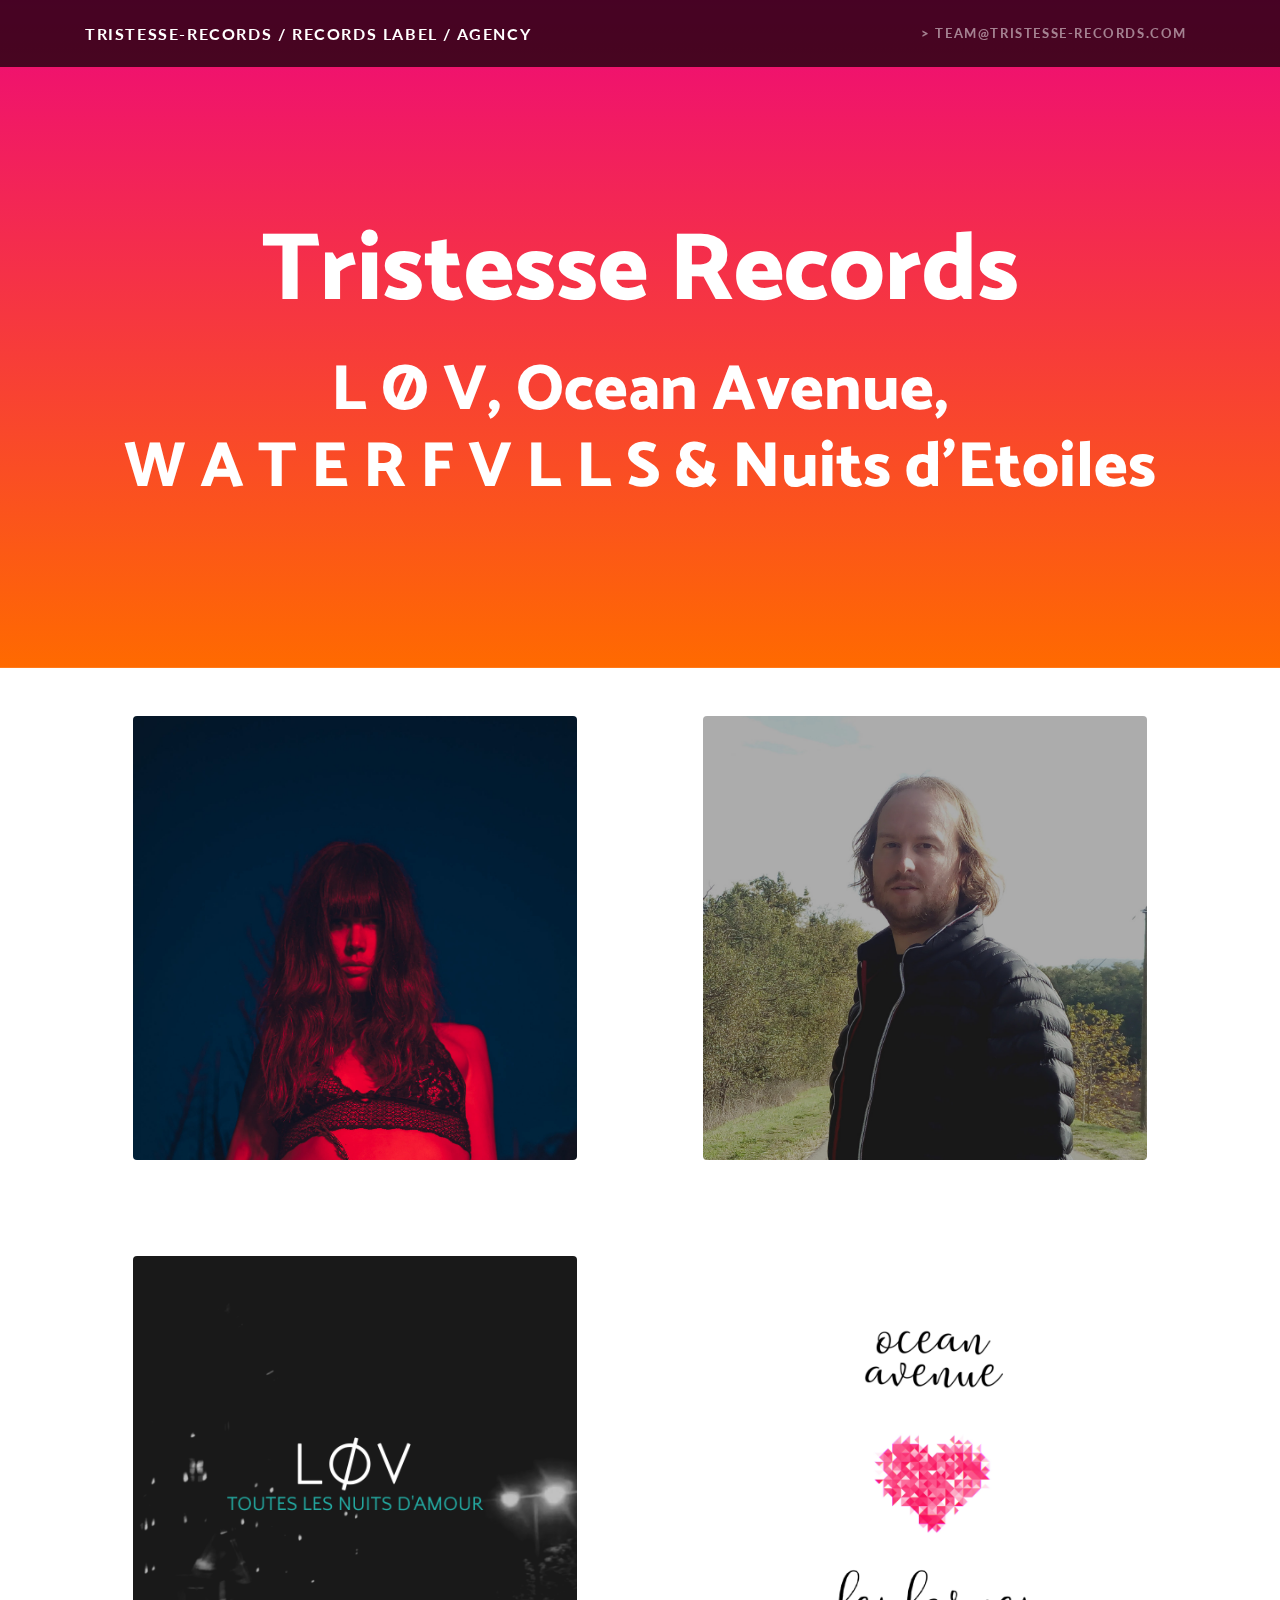
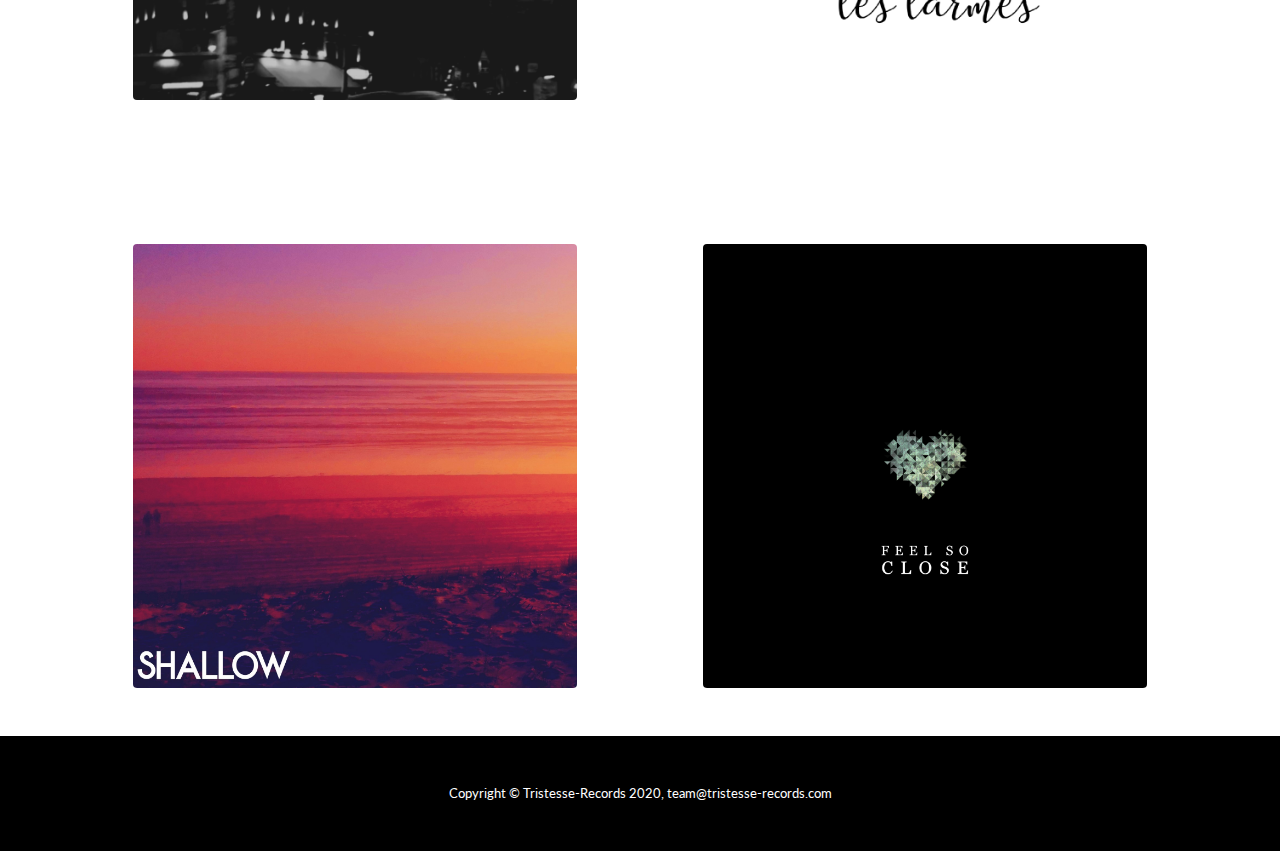
<file: index.html>
<!DOCTYPE html>
<html lang="en">

<head>

  <meta charset="utf-8">
  <meta name="viewport" content="width=device-width, initial-scale=1, shrink-to-fit=no">
  <meta name="description" content="">
  <meta name="author" content="">

  <title>Tristesse-Records / Records label / Agency</title>

  <!-- Bootstrap core CSS -->
  <link href="vendor/bootstrap/css/bootstrap.min.css" rel="stylesheet">

  <!-- Custom fonts for this template -->
  <link href="https://fonts.googleapis.com/css?family=Catamaran:100,200,300,400,500,600,700,800,900" rel="stylesheet">
  <link href="https://fonts.googleapis.com/css?family=Lato:100,100i,300,300i,400,400i,700,700i,900,900i" rel="stylesheet">

  <!-- Custom styles for this template -->
  <link href="css/one-page-wonder.min.css" rel="stylesheet">

</head>

<body>


  <!-- Navigation -->
  <nav class="navbar navbar-expand-lg navbar-dark navbar-custom fixed-top">
    <div class="container">
      <a class="navbar-brand" href="index.html">Tristesse-Records / Records label / Agency</a>
      <button class="navbar-toggler" type="button" data-toggle="collapse" data-target="#navbarResponsive" aria-controls="navbarResponsive" aria-expanded="false" aria-label="Toggle navigation">
        <span class="navbar-toggler-icon"></span>
      </button>
      <div class="collapse navbar-collapse" id="navbarResponsive">
        <ul class="navbar-nav ml-auto">
          <li class="nav-item"> <a class="nav-link">&#707; team@tristesse-records.com</b></a>
          </li> 
        </ul>
      </div>
    </div>
  </nav>

  <header class="masthead text-center text-white">
    <div class="masthead-content">
      <div class="container">
        <h1 class="masthead-heading mb-0">Tristesse Records</h1><br>
        <h2 class="masthead-subheading mb-0"> L Ø V, Ocean Avenue, </a><br>
        W A T E R F V L L S & Nuits d'Etoiles</a>

        </h2>
      
      </div>
    </div>
    
  </header>

  <section>
    <div class="container">
      <div class="row align-items-center">
        <div class="col-lg-6">
          <div class="p-5">
 <a href="https://open.spotify.com/artist/0nhKlWCXbJq7B0cHi6iTSa"><img class="img-fluid rounded" src="img/lov.jpg" alt="" title="L Ø V"></a>
          </div>
        </div>
        <div class="col-lg-6">
          <div class="p-5">
             <a href="https://open.spotify.com/artist/79FXwKuMFkw1PKM3WAUma4"> 
              <img class="img-fluid rounded" src="img/imageurl2.jpg" alt="" title="Ocean Avenue"></a>
          </div>
        </div>
      </div>
    </div>
  </section>



 <section>
    <div class="container">
      <div class="row align-items-center">
        <div class="col-lg-6">
          <div class="p-5">
<a href="https://fanlink.to/TOUTESLESNUITS"><img class="img-fluid rounded" src="img/1TXySe9QcDEzslQfz90YSKBF_MXTWX2-O44(2).jpg" alt=""></a> </div>
        </div>
        <div class="col-lg-6">
          <div class="p-5">
        <a href="https://fanlink.to/LES-LARMES">      <img class="img-fluid rounded" src="img/leslarmes2.png" alt=""></a>
          </div>
        </div>
      </div>
    </div>
  </section>

<br>
<br>


  <section>
    <div class="container">
      <div class="row align-items-center">
        <div class="col-lg-6">
          <div class="p-5">
<a href="https://fanlink.to/SHALLOW"><img class="img-fluid rounded" src="img/IMG_20190227_182806(1)2 small(1).jpg" alt="" ></a>
          </div>
        </div>
        <div class="col-lg-6">
          <div class="p-5">
             
   <a href="https://fanlink.to/FEEL-SO-CLOSE"> <img class="img-fluid rounded" src="img/shallow_sqr(1)(2(6).jpg" alt=""></a>
          </div>
        </div>
      </div>
    </div>
  </section>
       <!--FEATURED ON, START-->
  



 <!--FEATURED ON, END-->

      
  <!-- Footer -->
  <footer class="py-5 bg-black">
    <div class="container">
      <p class="m-0 text-center text-white small">Copyright &copy; Tristesse-Records 2020, team@tristesse-records.com</p>
    </div>
    <!-- /.container -->
  </footer>

  <!-- Bootstrap core JavaScript -->
  <script src="vendor/jquery/jquery.min.js"></script>
  <script src="vendor/bootstrap/js/bootstrap.bundle.min.js"></script>

</body>

</html>
</file>
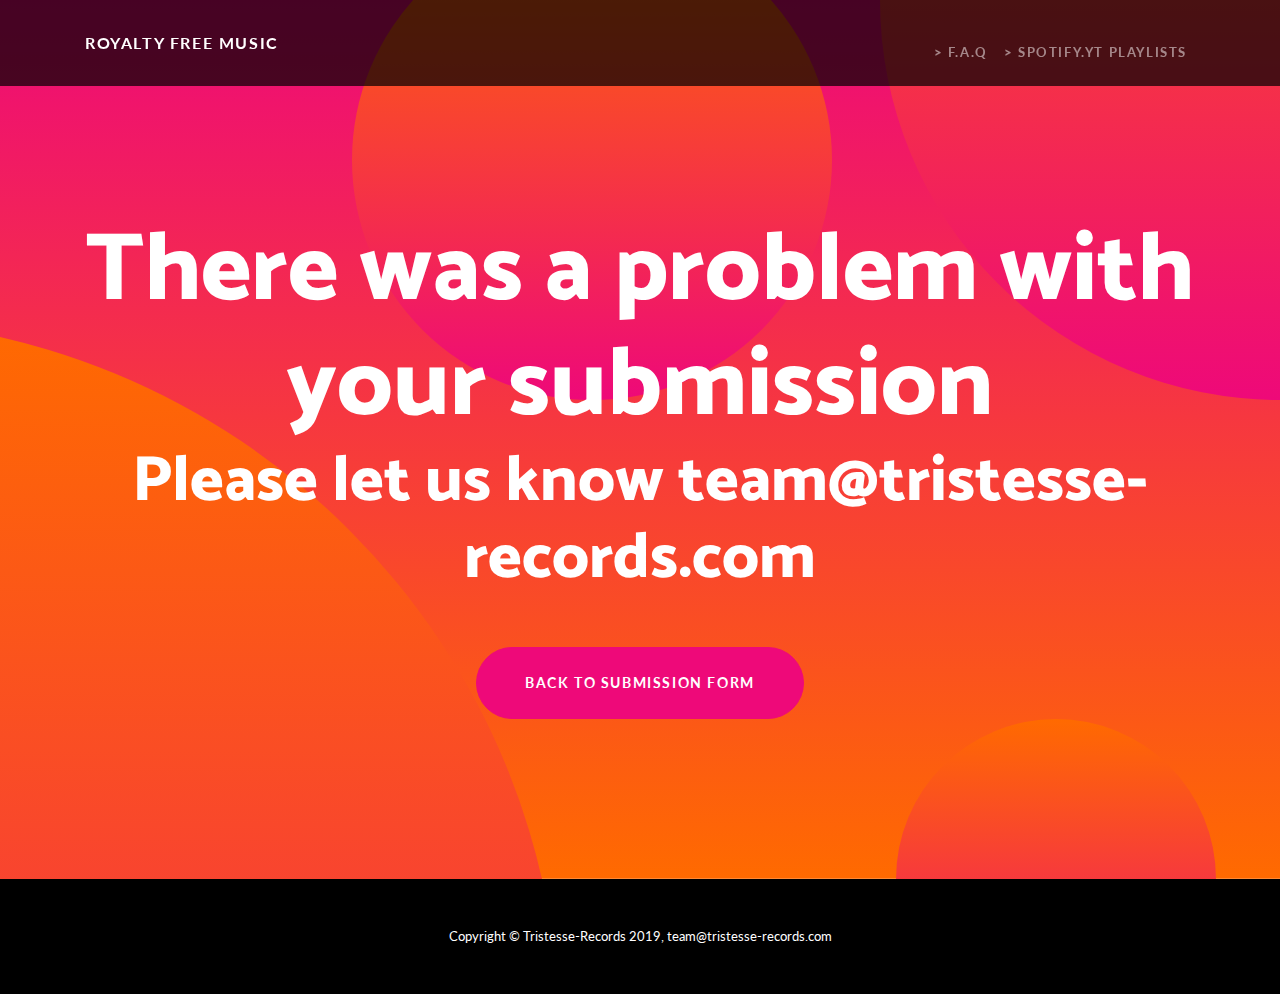
<file: Errorform.html>
<!DOCTYPE html>
<html lang="en">

<head>

  <meta charset="utf-8">
  <meta name="viewport" content="width=device-width, initial-scale=1, shrink-to-fit=no">
  <meta name="description" content="">
  <meta name="author" content="">

  <title>Free Royalty Free Music - Get Your Free License Today !</title>

  <!-- Bootstrap core CSS -->
  <link href="vendor/bootstrap/css/bootstrap.min.css" rel="stylesheet">

  <!-- Custom fonts for this template -->
  <link href="https://fonts.googleapis.com/css?family=Catamaran:100,200,300,400,500,600,700,800,900" rel="stylesheet">
  <link href="https://fonts.googleapis.com/css?family=Lato:100,100i,300,300i,400,400i,700,700i,900,900i" rel="stylesheet">

  <!-- Custom styles for this template -->
  <link href="css/one-page-wonder.min.css" rel="stylesheet">

</head>

<body>

  

  <!-- Navigation -->
  <nav class="navbar navbar-expand-lg navbar-dark navbar-custom fixed-top">
    <div class="container">
      <a class="navbar-brand" href="index.html">Royalty Free Music</a>
      <button class="navbar-toggler" type="button" data-toggle="collapse" data-target="#navbarResponsive" aria-controls="navbarResponsive" aria-expanded="false" aria-label="Toggle navigation">
        <span class="navbar-toggler-icon"></span>
      </button>
      <div class="collapse navbar-collapse" id="navbarResponsive">
        <ul class="navbar-nav ml-auto">
          <li class="nav-item">
            <a class="nav-link" href="faq.html"><br>&#707; F.A.Q</b></a>
          </li>
          <li class="nav-item">
            <a class="nav-link" href="playlists.html"><br>&#707; Spotify.YT Playlists</b></a>
          </li>
        </ul>
      </div>
    </div>
  </nav>

  <header class="masthead text-center text-white">
    <div class="masthead-content">
      <div class="container">
        <h1 class="masthead-heading mb-0">There was a problem with your submission  </h1>
        <h2 class="masthead-subheading mb-0">Please let us know team@tristesse-records.com</h2>
        <a href="submit.html" class="btn btn-primary btn-xl rounded-pill mt-5">Back to Submission form</a>
      </div>
    </div>
    <div class="bg-circle-1 bg-circle"></div>
    <div class="bg-circle-2 bg-circle"></div>
    <div class="bg-circle-3 bg-circle"></div>
    <div class="bg-circle-4 bg-circle"></div>
  </header>


  
  
    <!-- Footer -->
  <footer class="py-5 bg-black">
    <div class="container">
      <p class="m-0 text-center text-white small">Copyright &copy; Tristesse-Records 2019, team@tristesse-records.com</p>
    </div>
    <!-- /.container -->
  </footer>

  <!-- Bootstrap core JavaScript -->
  <script src="vendor/jquery/jquery.min.js"></script>
  <script src="vendor/bootstrap/js/bootstrap.bundle.min.js"></script>

</body>

</html>
</file>
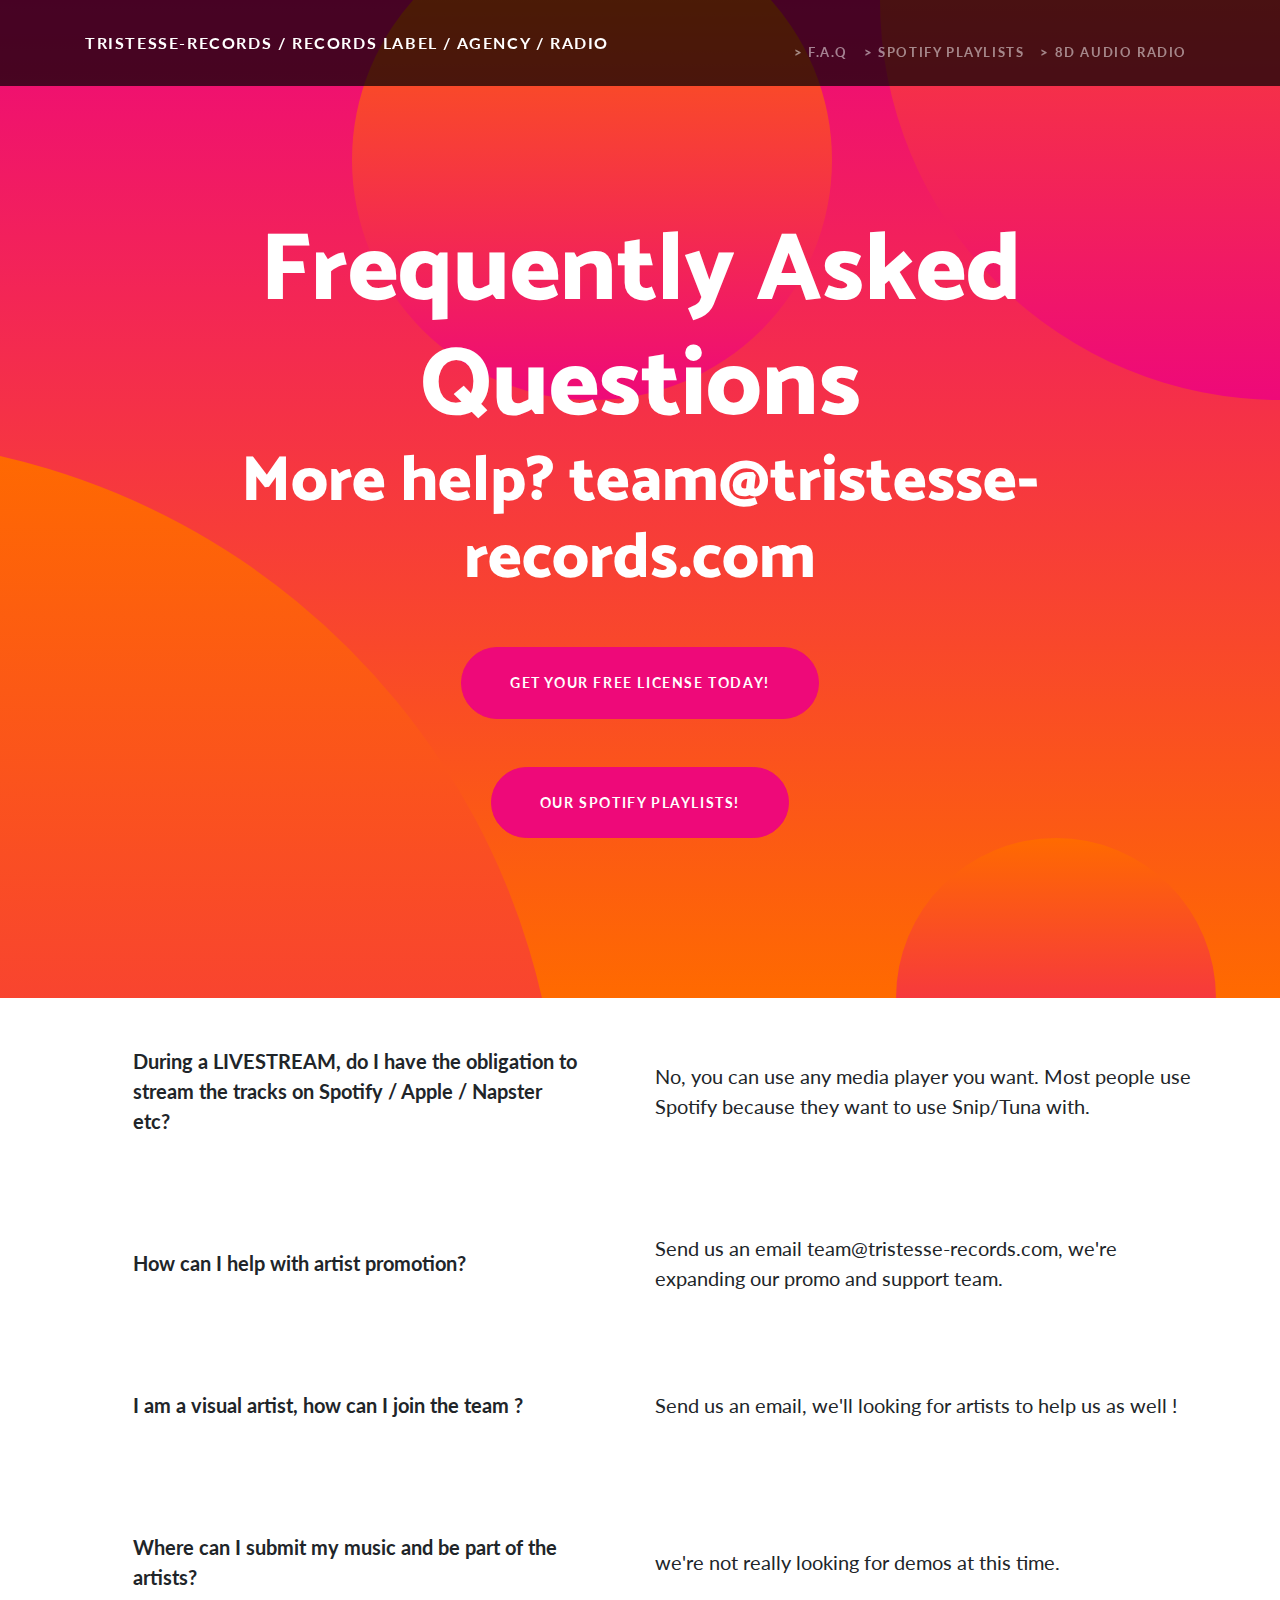
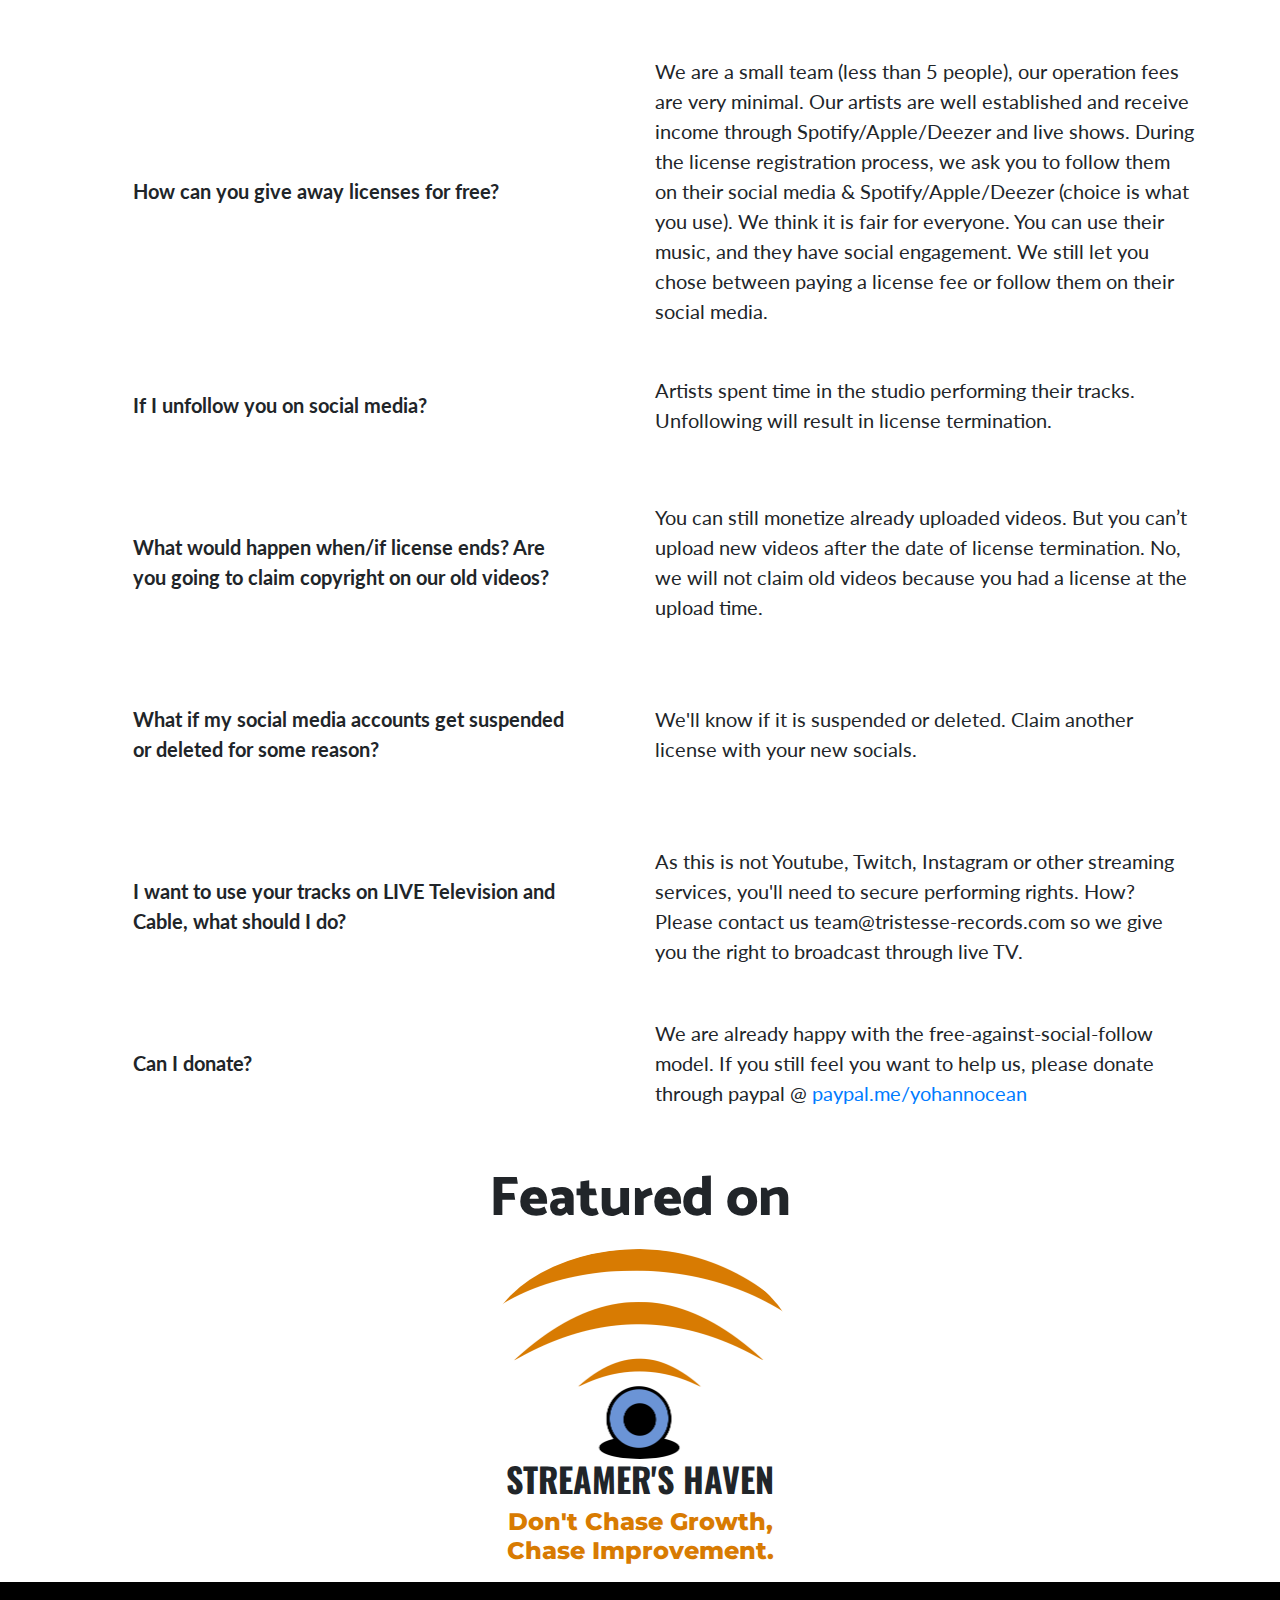
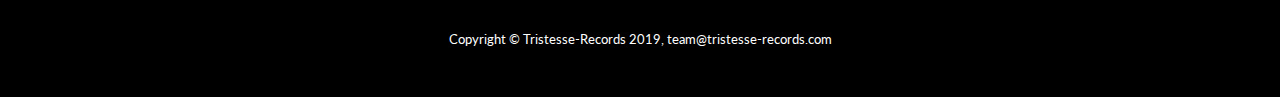
<file: faq.html>
<!DOCTYPE html>
<html lang="en">

<head> 

  <meta charset="utf-8">
  <meta name="viewport" content="width=device-width, initial-scale=1, shrink-to-fit=no">
  <meta name="description" content="">
  <meta name="author" content="">

  <title>Free Royalty Free Music - Get Your Free License Today !</title>

  <!-- Bootstrap core CSS -->
  <link href="vendor/bootstrap/css/bootstrap.min.css" rel="stylesheet">

  <!-- Custom fonts for this template -->
  <link href="https://fonts.googleapis.com/css?family=Catamaran:100,200,300,400,500,600,700,800,900" rel="stylesheet">
  <link href="https://fonts.googleapis.com/css?family=Lato:100,100i,300,300i,400,400i,700,700i,900,900i" rel="stylesheet">

  <!-- Custom styles for this template -->
  <link href="css/one-page-wonder.min.css" rel="stylesheet">

</head>

<body>

  

  <!-- Navigation -->
  <nav class="navbar navbar-expand-lg navbar-dark navbar-custom fixed-top">
    <div class="container">
      <a class="navbar-brand" href="index.html">Tristesse-Records / Records label / Agency / Radio</a>
      <button class="navbar-toggler" type="button" data-toggle="collapse" data-target="#navbarResponsive" aria-controls="navbarResponsive" aria-expanded="false" aria-label="Toggle navigation">
        <span class="navbar-toggler-icon"></span>
      </button>
      <div class="collapse navbar-collapse" id="navbarResponsive">
        <ul class="navbar-nav ml-auto">
          <li class="nav-item">
            <a class="nav-link" href="faq.html"><br>&#707; F.A.Q</b></a>
          </li>
          <li class="nav-item">
            <a class="nav-link" href="playlists.html"><br>&#707; Spotify Playlists</b></a>
          </li> <li class="nav-item">
            <a class="nav-link" href="radio_8d_audio.html"><br>&#707; 8D Audio Radio</b></a>
          </li>
        </ul>
      </div>
    </div>
  </nav>

  <header class="masthead text-center text-white">
    <div class="masthead-content">
      <div class="container">
        <h1 class="masthead-heading mb-0">Frequently Asked Questions</h1>
        <h2 class="masthead-subheading mb-0">More help? team@tristesse-records.com</h2>
        <a href="submit.html" class="btn btn-primary btn-xl rounded-pill mt-5">Get Your Free License Today!</a>  <br>
        <a href="playlists.html" class="btn btn-primary btn-xl rounded-pill mt-5">Our Spotify Playlists!</a>
      </div>
    </div>
    <div class="bg-circle-1 bg-circle"></div>
    <div class="bg-circle-2 bg-circle"></div>
    <div class="bg-circle-3 bg-circle"></div>
    <div class="bg-circle-4 bg-circle"></div>
  </header>


  <section>
    <div class="container">
      <div class="row align-items-center">
        <div class="col-lg-6">
          <div class="p-5">
<p style="font-size:20px"><b>During a LIVESTREAM, do I have the obligation to stream the tracks on Spotify / Apple / Napster etc?</b>
            </p>
          
          </div>
        </div>
        <div class="col-lg-6">
    <p style="font-size:20px">No, you can use any media player you want. Most people use Spotify because they want to use Snip/Tuna with.
            </p>
          
          </div>
        </div>
      </div>
    </div>
  </section>

    <section>
    <div class="container">
      <div class="row align-items-center">
        <div class="col-lg-6">
          <div class="p-5">
<p style="font-size:20px"><b>How can I help with artist promotion?</b>
            </p>
          
          </div>
        </div>
        <div class="col-lg-6">
    <p style="font-size:20px">Send us an email team@tristesse-records.com, we're expanding our promo and support team.
            </p>
          
          </div>
        </div>
      </div>
    </div>
  </section>

  
      <section>
    <div class="container">
      <div class="row align-items-center">
        <div class="col-lg-6">
          <div class="p-5">
<p style="font-size:20px"><b>I am a visual artist, how can I join the team ?</b>
            </p>
          
          </div>
        </div>
        <div class="col-lg-6">
    <p style="font-size:20px">Send us an email, we'll looking for artists to help us as well !

            </p>
          
          </div>
        </div>
      </div>
    </div>
  </section>


    <section>
    <div class="container">
      <div class="row align-items-center">
        <div class="col-lg-6">
          <div class="p-5">
<p style="font-size:20px"><b>Where can I submit my music and be part of the artists?</b>
            </p>
          
          </div>
        </div>
        <div class="col-lg-6">
    <p style="font-size:20px">we're not really looking for demos at this time.
            </p>
          
          </div>
        </div>
      </div>
    </div>
  </section>



    <section>
    <div class="container">
      <div class="row align-items-center">
        <div class="col-lg-6">
          <div class="p-5">
<p style="font-size:20px"><b>How can you give away licenses for free?</b>
            </p>
          
          </div>
        </div>
        <div class="col-lg-6">
    <p style="font-size:20px">We are a small team (less than 5 people), our operation fees are very minimal. Our artists are well established and receive income through Spotify/Apple/Deezer and live shows.
      During the license registration process, we ask you to follow them on their social media & Spotify/Apple/Deezer (choice is what you use).
We think it is fair for everyone. You can use their music, and they have social engagement.
      We still let you chose between paying a license fee or follow them on their social media.
            </p>
          
          </div>
        </div>
      </div>
    </div>
  </section>


    <section>
    <div class="container">
      <div class="row align-items-center">
        <div class="col-lg-6">
          <div class="p-5">
<p style="font-size:20px"><b>If I unfollow you on social media?</b>
            </p>
          
          </div>
        </div>
        <div class="col-lg-6">
    <p style="font-size:20px">Artists spent time in the studio performing their tracks. Unfollowing will result in license termination.
            </p>
          
          </div>
        </div>
      </div>
    </div>
  </section>


    <section>
    <div class="container">
      <div class="row align-items-center">
        <div class="col-lg-6">
          <div class="p-5">
<p style="font-size:20px"><b>What would happen when/if license ends? Are you going to claim copyright on our old videos?</b>
            </p>
          
          </div>
        </div>
        <div class="col-lg-6">
    <p style="font-size:20px">You can still monetize already uploaded videos. But you can’t upload new videos after the date of license termination.
      No, we will not claim old videos because you had a license at the upload time.
            </p>
          
          </div>
        </div>
      </div>
    </div>
  </section>

    <section>
    <div class="container">
      <div class="row align-items-center">
        <div class="col-lg-6">
          <div class="p-5">
<p style="font-size:20px"><b>What if my social media accounts get suspended or deleted for some reason?</b>
            </p>
          
          </div>
        </div>
        <div class="col-lg-6">
    <p style="font-size:20px"> We'll know if it is suspended or deleted. Claim another license with your new socials.

            </p>
          
          </div>
        </div>
      </div>
    </div>
  </section>


  
     <section>
    <div class="container">
      <div class="row align-items-center">
        <div class="col-lg-6">
          <div class="p-5">
<p style="font-size:20px"><b>I want to use your tracks  on LIVE Television and Cable, what should I do?</b>
            </p>
          
          </div>
        </div>
        <div class="col-lg-6">
  <p style="font-size:20px"> As this is not Youtube, Twitch, Instagram or other streaming services, you'll need to secure performing rights.
      How? 
Please contact us team@tristesse-records.com so we give you the right to broadcast through live TV.
            </p>
          
          </div>
        </div>
      </div>
    </div>
  </section>


  
    <section>
    <div class="container">
      <div class="row align-items-center">
        <div class="col-lg-6">
          <div class="p-5">
<p style="font-size:20px"><b>Can I donate?</b>
            </p>
          
          </div>
        </div>
        <div class="col-lg-6">
  <p style="font-size:20px">We are already happy with the free-against-social-follow model. 
    If you still feel you want to help us, please donate through paypal @ <a href="https://paypal.me/yohannocean"">paypal.me/yohannocean</a>

            </p>
          
          </div>
        </div>
      </div>
    </div>
  </section>
  
 
       <!--FEATURED ON, START-->
      
<br>
<center>
   <section>
    <div class="container">
     <div id="outer">
  <div id="inner">  <h2 class="display-4">Featured on </h2></div>
</div>
      
            <p></p>
          </div>
        </div>
      </div>
    </div>
  </section>
</center>


<center>
   <section>
    <div class="container">
     <div id="outer">
  <div id="inner">  <h2 class="display-4">
 <a href="https://streamershaven.blog/public-service-annoucement/psa-safely-use-music-on-twitch-mixer-or-youtube/">     <img class="img-fluid rounded-circle" src="img/Streamershaven-625x-logo.png" alt="" style="width:312px;height:210px;"></a><br>
    <link rel="stylesheet" type="text/css" href="https://fonts.googleapis.com/css?family=Lora:400,700,400italic|Oswald:400,700" media="screen"> 

 <a  style="text-decoration:none; color:inherit;" href="https://streamershaven.blog/public-service-annoucement/psa-safely-use-music-on-twitch-mixer-or-youtube/">
<h1 style="font-family: 'Oswald'; font-size: 34px">STREAMER'S HAVEN</h1>
    </a>
          
    <link rel="stylesheet" type="text/css" href="https://fonts.googleapis.com/css?family=Montserrat:100,200,300,400" media="screen"> 

 <a href="https://streamershaven.blog/public-service-annoucement/psa-safely-use-music-on-twitch-mixer-or-youtube/"  style="text-decoration:none;">
<h1 style="font-family: 'Montserrat';color: #d87b02; font-size: 24px;">Don't Chase Growth, <br> Chase Improvement.</h1>
    
    </a>
    
    
    
    </h2></div>
</div>
      
            <p></p>
          </div>
        </div>
      </div>
    </div>
  </section>
</center>



 <!--FEATURED ON, END-->

  
  
    <!-- Footer -->
  <footer class="py-5 bg-black">
    <div class="container">
      <p class="m-0 text-center text-white small">Copyright &copy; Tristesse-Records 2019, team@tristesse-records.com</p>
    </div>
    <!-- /.container -->
  </footer>

  <!-- Bootstrap core JavaScript -->
  <script src="vendor/jquery/jquery.min.js"></script>
  <script src="vendor/bootstrap/js/bootstrap.bundle.min.js"></script>

</body>

</html>
</file>
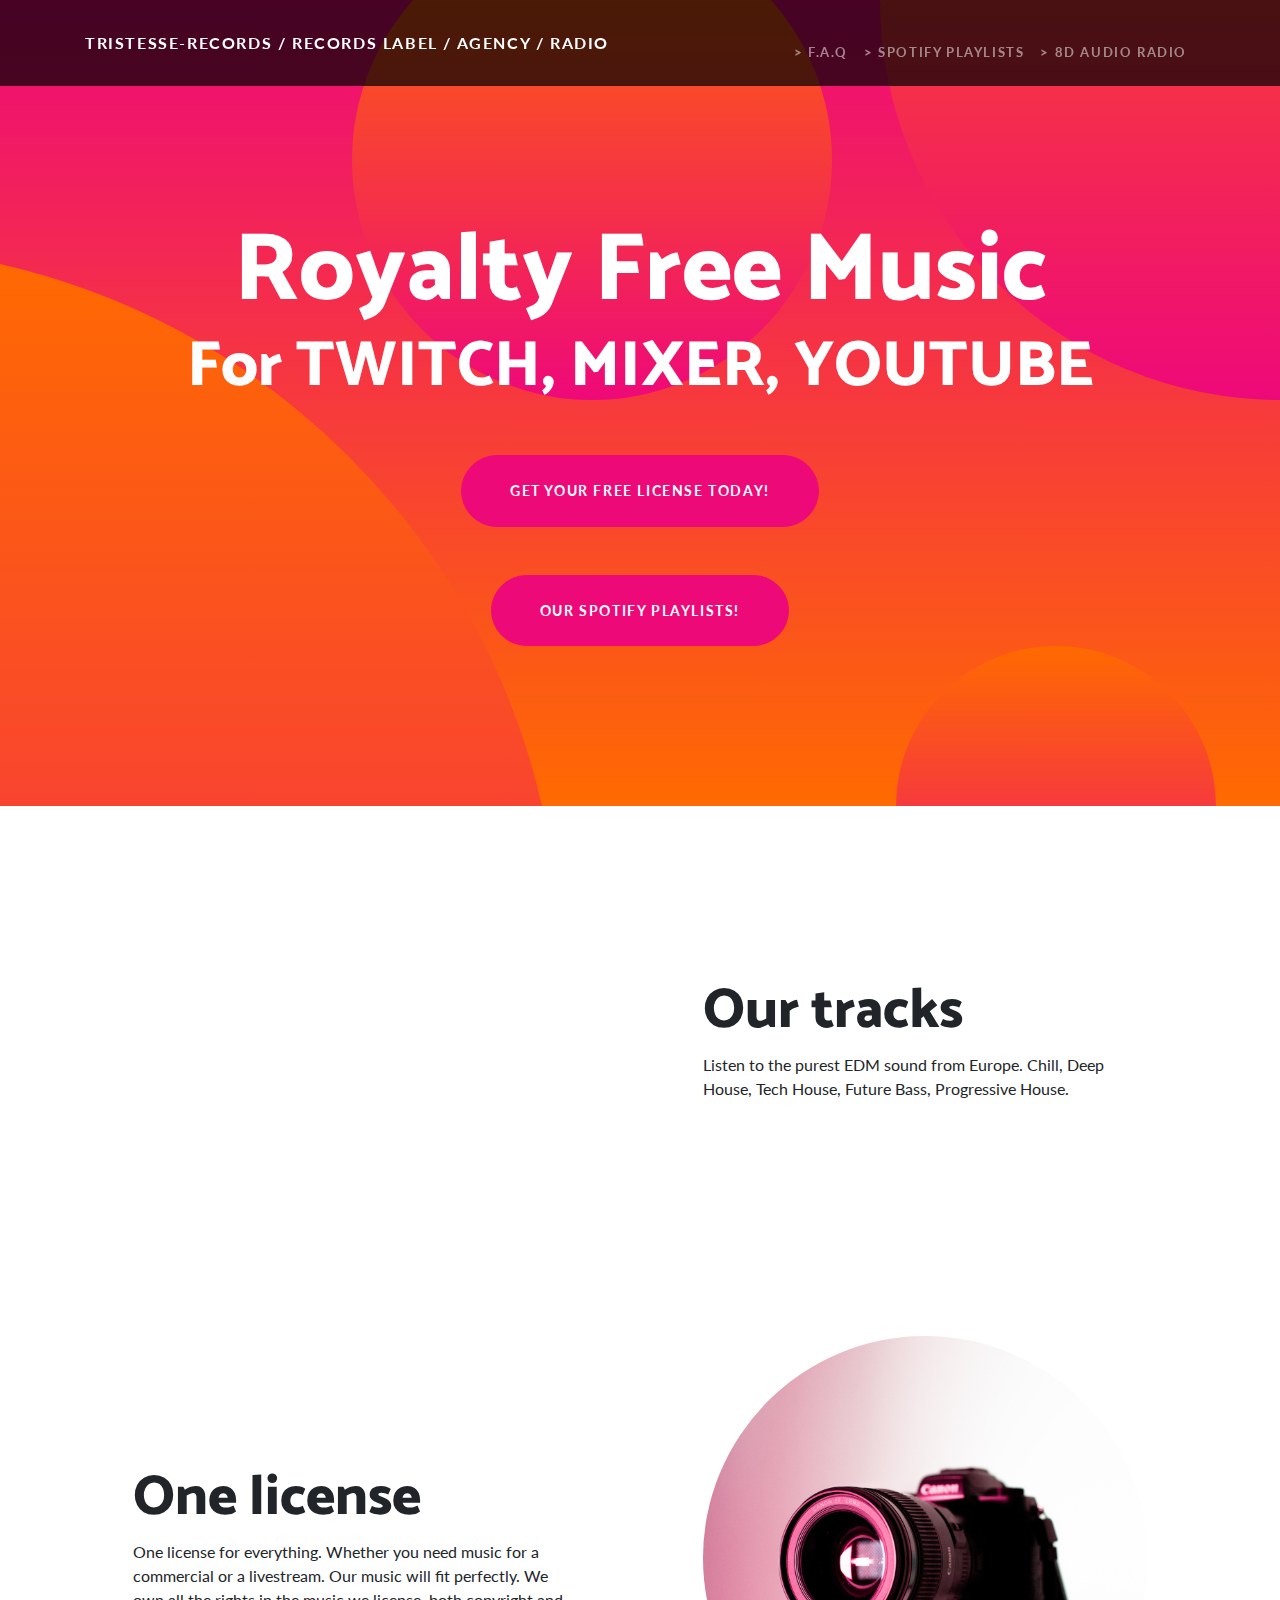
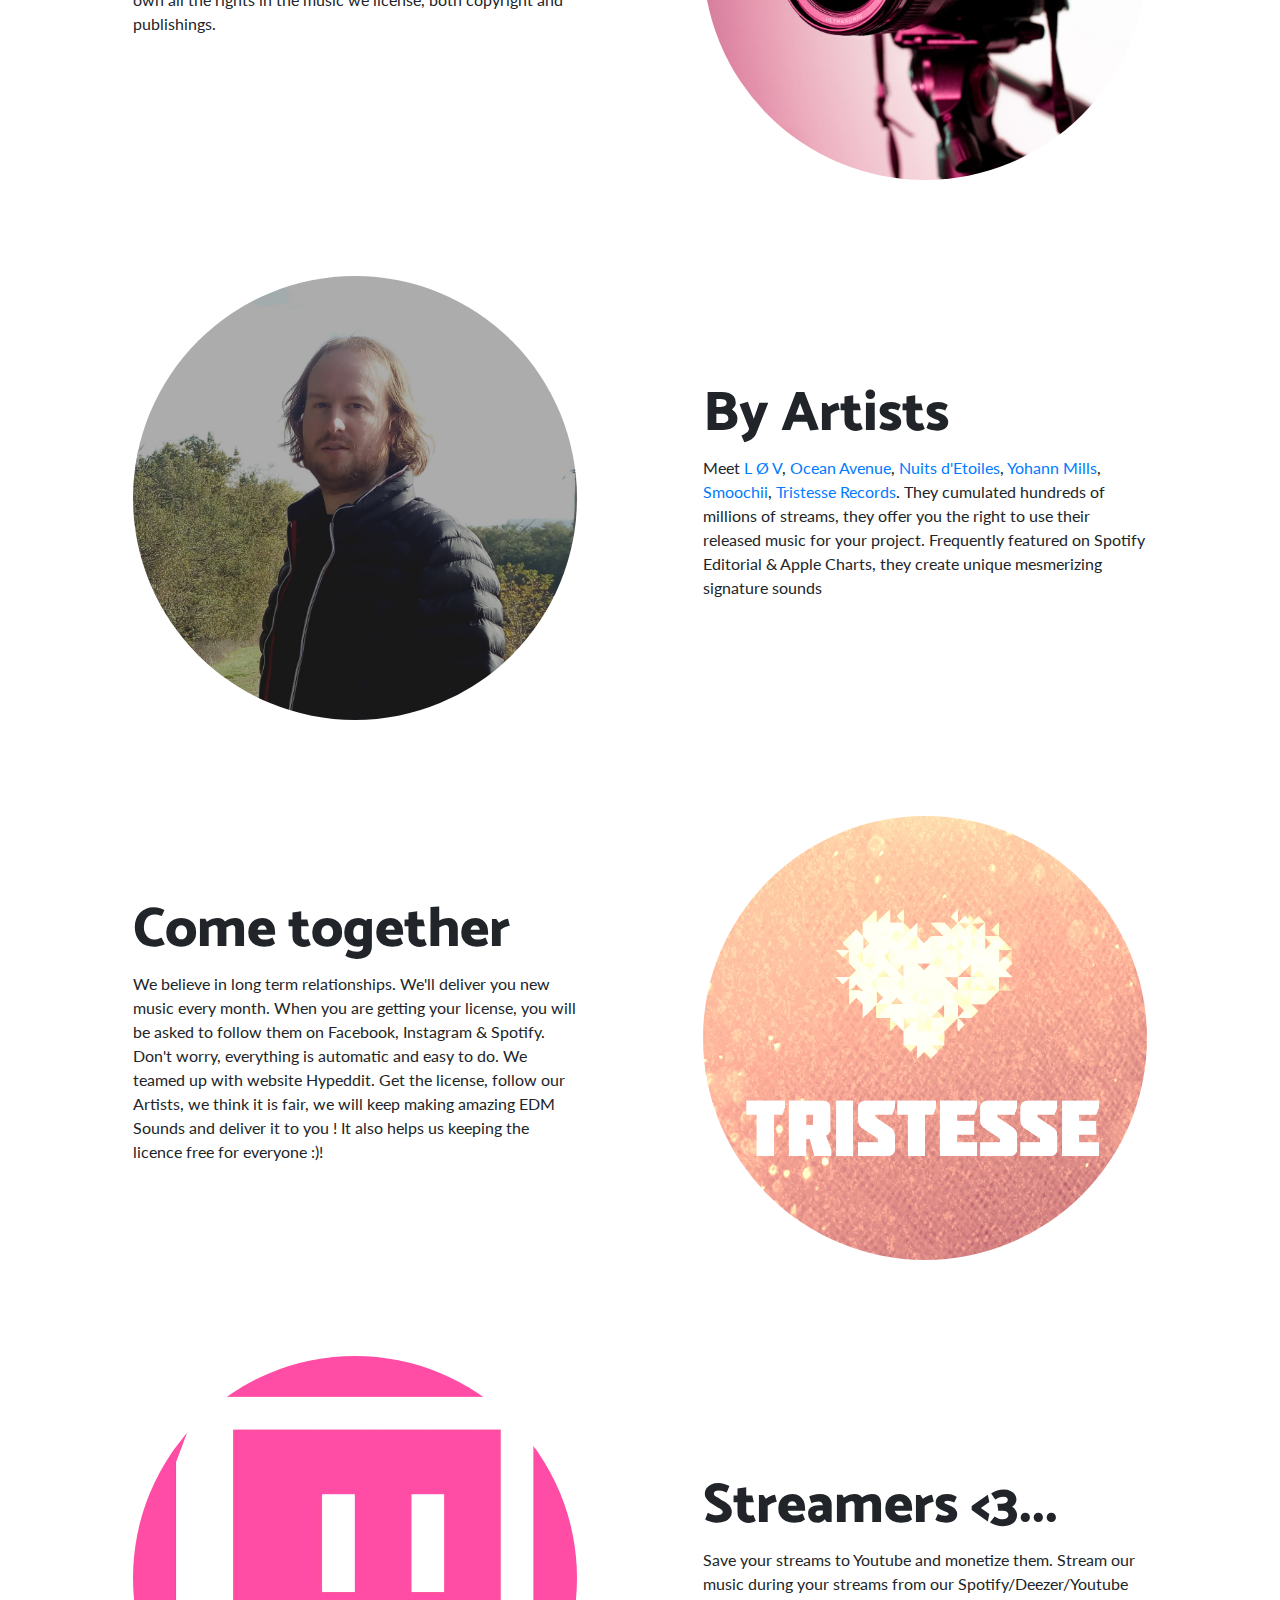
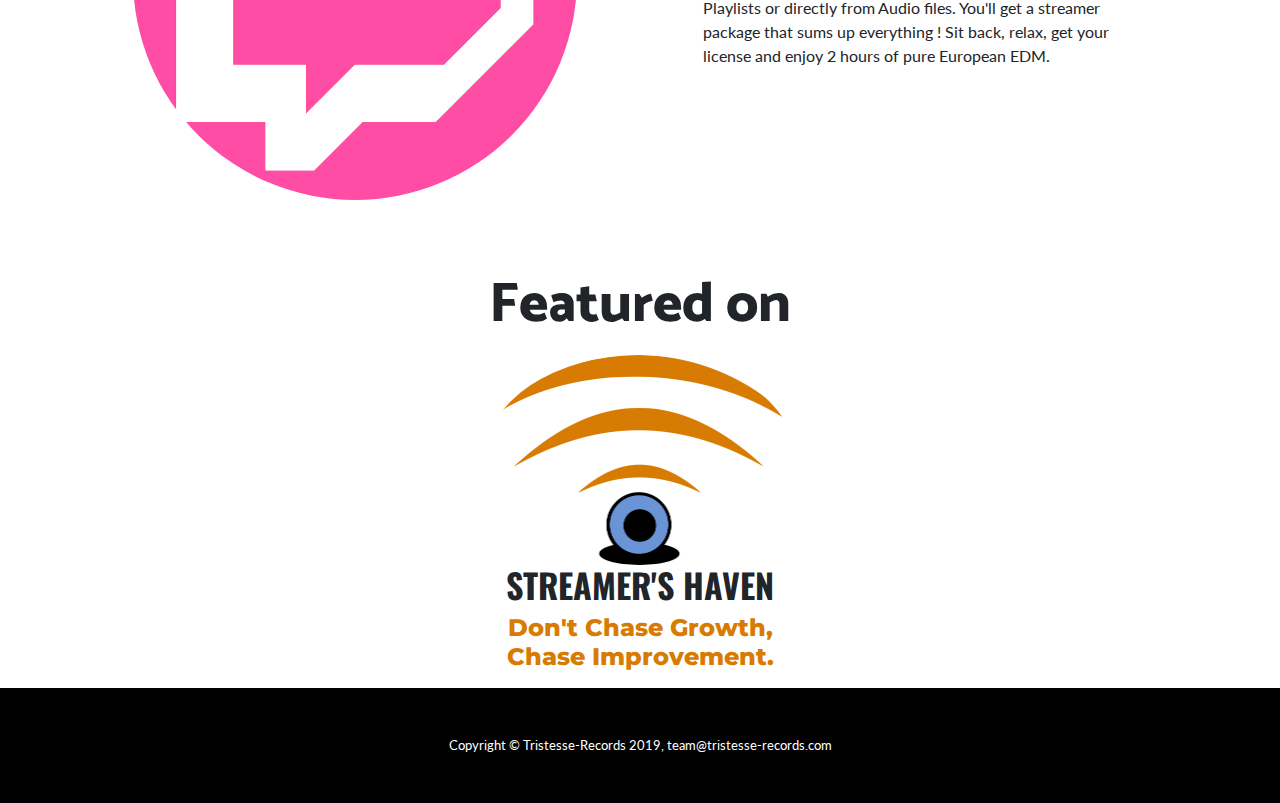
<file: index_2.html>
<!DOCTYPE html>
<html lang="en">

<head>

  <meta charset="utf-8">
  <meta name="viewport" content="width=device-width, initial-scale=1, shrink-to-fit=no">
  <meta name="description" content="">
  <meta name="author" content="">

  <title>Free Royalty Free Music - Get Your Free License Today !</title>

  <!-- Bootstrap core CSS -->
  <link href="vendor/bootstrap/css/bootstrap.min.css" rel="stylesheet">

  <!-- Custom fonts for this template -->
  <link href="https://fonts.googleapis.com/css?family=Catamaran:100,200,300,400,500,600,700,800,900" rel="stylesheet">
  <link href="https://fonts.googleapis.com/css?family=Lato:100,100i,300,300i,400,400i,700,700i,900,900i" rel="stylesheet">

  <!-- Custom styles for this template -->
  <link href="css/one-page-wonder.min.css" rel="stylesheet">

</head>

<body>


  <!-- Navigation -->
  <nav class="navbar navbar-expand-lg navbar-dark navbar-custom fixed-top">
    <div class="container">
      <a class="navbar-brand" href="index_2.html">Tristesse-Records / Records label / Agency / Radio</a>
      <button class="navbar-toggler" type="button" data-toggle="collapse" data-target="#navbarResponsive" aria-controls="navbarResponsive" aria-expanded="false" aria-label="Toggle navigation">
        <span class="navbar-toggler-icon"></span>
      </button>
      <div class="collapse navbar-collapse" id="navbarResponsive">
        <ul class="navbar-nav ml-auto">
          <li class="nav-item">
            <a class="nav-link" href="faq.html"><br>&#707; F.A.Q</b></a>
          </li>
          <li class="nav-item">
            <a class="nav-link" href="playlists.html"><br>&#707; Spotify Playlists</b></a>
          </li> <li class="nav-item">
            <a class="nav-link" href="radio_8d_audio.html"><br>&#707; 8D Audio Radio</b></a>
          </li>
        </ul>
      </div>
    </div>
  </nav>

  <header class="masthead text-center text-white">
    <div class="masthead-content">
      <div class="container">
        <h1 class="masthead-heading mb-0">Royalty Free Music</h1>
        <h2 class="masthead-subheading mb-0">For TWITCH, MIXER, YOUTUBE</h2>
        <a href="submit.html" class="btn btn-primary btn-xl rounded-pill mt-5">Get Your Free License Today!</a>
        <br>
        <a href="playlists.html" class="btn btn-primary btn-xl rounded-pill mt-5">Our Spotify Playlists!</a>
      </div>
    </div>
    <div class="bg-circle-1 bg-circle"></div>
    <div class="bg-circle-2 bg-circle"></div>
    <div class="bg-circle-3 bg-circle"></div>
    <div class="bg-circle-4 bg-circle"></div>
  </header>


  <section>
    <div class="container">
      <div class="row align-items-center">
        <div class="col-lg-6">
          <div class="p-5">
    <iframe src="https://open.spotify.com/embed/playlist/1KhdEcOobctH6H6fbfvpeH&theme=white" width="250" height="380" frameborder="0" allowtransparency="true" allow="encrypted-media"></iframe>
          </div>
        </div>
        <div class="col-lg-6">
          <div class="p-5">
            <h2 class="display-4">Our tracks</h2>
                   <p>Listen to the purest EDM sound from Europe. Chill, Deep House, Tech House, Future Bass, Progressive House.</p>

          </div>
        </div>
      </div>
    </div>
  </section>

  
  <section>
    <div class="container">
      <div class="row align-items-center">
        <div class="col-lg-6 order-lg-2">
          <div class="p-5">
            <img class="img-fluid rounded-circle" src="img/blur-camera-camera-equipment-1787220.jpg" alt="">
          </div>
        </div>
        <div class="col-lg-6 order-lg-1">
          <div class="p-5">
            <h2 class="display-4">One license</h2>
            <p>One license for everything. Whether you need music for a commercial or  a livestream. Our music will fit perfectly.
            We own all the rights in the music we license, both copyright and publishings. </p>
          </div>
        </div>
      </div>
    </div>
  </section>

  <section>
    <div class="container">
      <div class="row align-items-center">
        <div class="col-lg-6">
          <div class="p-5">
            <img class="img-fluid rounded-circle" src="img/imageurl2.jpg" alt="">
          </div>
        </div>
        <div class="col-lg-6">
          <div class="p-5">
            <h2 class="display-4">By Artists</h2>
            <p>Meet <a href="https://open.spotify.com/artist/0nhKlWCXbJq7B0cHi6iTSa">L Ø V</a>, <a href="https://open.spotify.com/artist/79FXwKuMFkw1PKM3WAUma4">Ocean Avenue</a>, 
              <a href="https://open.spotify.com/artist/0lvFzXgfFKoc4We7XG77cz">Nuits d'Etoiles</a>,
             <a href="https://open.spotify.com/artist/1c2k8jA2OZ02DrCPDHLAW5">Yohann Mills</a>,
             <a href="https://open.spotify.com/artist/2lJaGFJd9DcpgLiDWpBrxX">Smoochii</a>,
             <a href="https://www.soundcloud.com/tristesse-records">Tristesse Records</a>.
             
            They cumulated hundreds of millions of streams, they offer you the right to use their released music for your project.

            Frequently featured on Spotify Editorial & Apple Charts, they create unique mesmerizing signature sounds</p>
          </div>
        </div>
      </div>
    </div>
  </section>

  <section>
    <div class="container">
      <div class="row align-items-center">
        <div class="col-lg-6 order-lg-2">
          <div class="p-5">
            <img class="img-fluid rounded-circle" src="img/LABEL_LOGO_tristesse_records_small_red.jpg.jpg" alt="">
          </div>
        </div>
        <div class="col-lg-6 order-lg-1">
          <div class="p-5">
            <h2 class="display-4">Come together</h2>
            <p>We believe in long term relationships. We'll deliver you new music every month. When you are getting your license, you will be asked to follow them on Facebook, Instagram & Spotify.
            Don't worry, everything is automatic and easy to do. We teamed up with website Hypeddit.
            Get the license, follow our Artists, we think it is fair, we will keep making amazing EDM Sounds and deliver it to you !
It also helps us keeping the licence free for everyone :)!</p>
          </div>
        </div>
      </div>
    </div>
  </section>
  
    <section>
    <div class="container">
      <div class="row align-items-center">
        <div class="col-lg-6">
          <div class="p-5">
            <img class="img-fluid rounded-circle" src="img/image url(11)(2).jpg" alt="">
          </div>
        </div>
        <div class="col-lg-6">
          <div class="p-5">
            <h2 class="display-4">Streamers <3...</h2>
            <p>Save your streams to Youtube and monetize them.
              Stream our music during your streams from our Spotify/Deezer/Youtube Playlists or directly from Audio files.
              You'll get a streamer package that sums up everything ! Sit back, relax, get your license and enjoy 2 hours of pure European EDM.</p>
          </div>
        </div>
      </div>
    </div>
  </section>
      


 
       <!--FEATURED ON, START-->
      
<br>
<center>
   <section>
    <div class="container">
     <div id="outer">
  <div id="inner">  <h2 class="display-4">Featured on </h2></div>
</div>
      
            <p></p>
          </div>
        </div>
      </div>
    </div>
  </section>
</center>


<center>
   <section>
    <div class="container">
     <div id="outer">
  <div id="inner">  <h2 class="display-4">
 <a href="https://streamershaven.blog/public-service-annoucement/psa-safely-use-music-on-twitch-mixer-or-youtube/">     <img class="img-fluid rounded-circle" src="img/Streamershaven-625x-logo.png" alt="" style="width:312px;height:210px;"></a><br>
    <link rel="stylesheet" type="text/css" href="https://fonts.googleapis.com/css?family=Lora:400,700,400italic|Oswald:400,700" media="screen"> 

 <a  style="text-decoration:none; color:inherit;" href="https://streamershaven.blog/public-service-annoucement/psa-safely-use-music-on-twitch-mixer-or-youtube/">
<h1 style="font-family: 'Oswald'; font-size: 34px">STREAMER'S HAVEN</h1>
    </a>
          
    <link rel="stylesheet" type="text/css" href="https://fonts.googleapis.com/css?family=Montserrat:100,200,300,400" media="screen"> 

 <a href="https://streamershaven.blog/public-service-annoucement/psa-safely-use-music-on-twitch-mixer-or-youtube/"  style="text-decoration:none;">
<h1 style="font-family: 'Montserrat';color: #d87b02; font-size: 24px;">Don't Chase Growth, <br> Chase Improvement.</h1>
    
    </a>
    
    
    
    </h2></div>
</div>
      
            <p></p>
          </div>
        </div>
      </div>
    </div>
  </section>
</center>



 <!--FEATURED ON, END-->

      
  <!-- Footer -->
  <footer class="py-5 bg-black">
    <div class="container">
      <p class="m-0 text-center text-white small">Copyright &copy; Tristesse-Records 2019, team@tristesse-records.com</p>
    </div>
    <!-- /.container -->
  </footer>

  <!-- Bootstrap core JavaScript -->
  <script src="vendor/jquery/jquery.min.js"></script>
  <script src="vendor/bootstrap/js/bootstrap.bundle.min.js"></script>

</body>

</html>
</file>
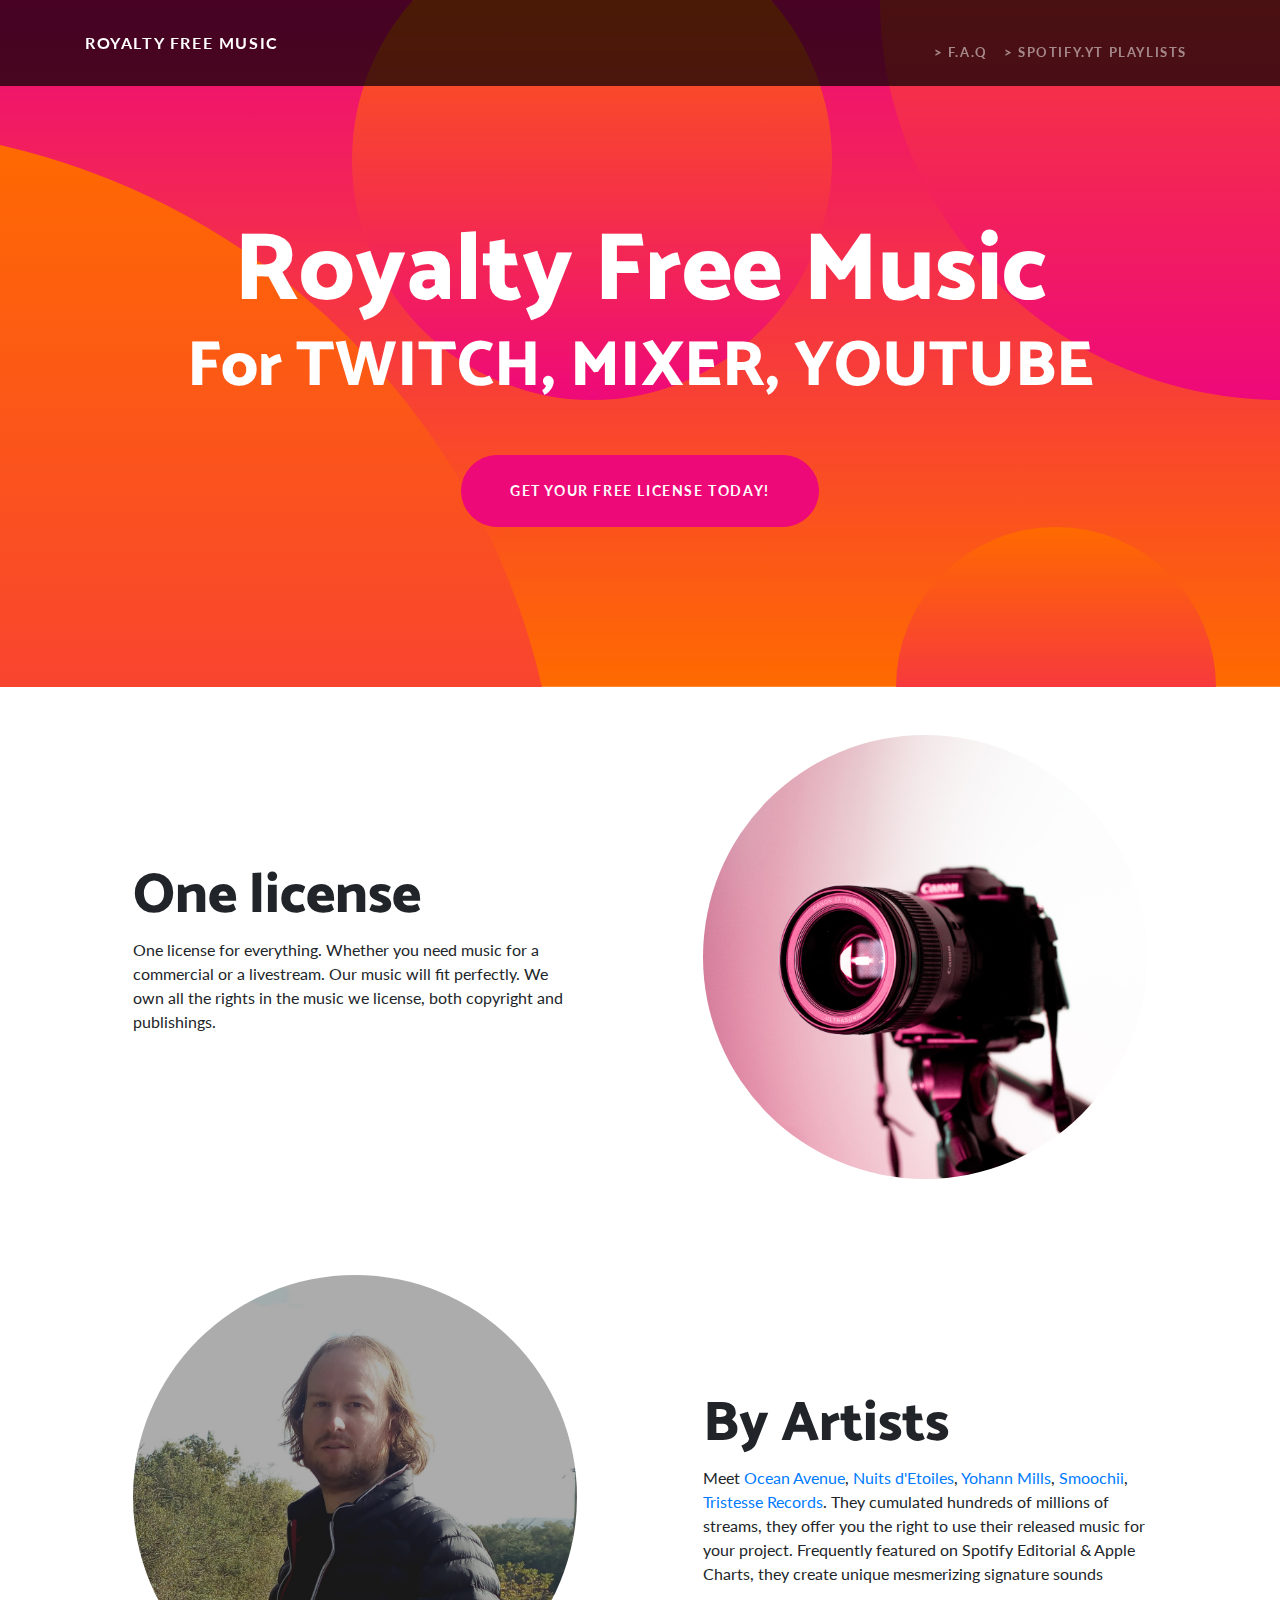
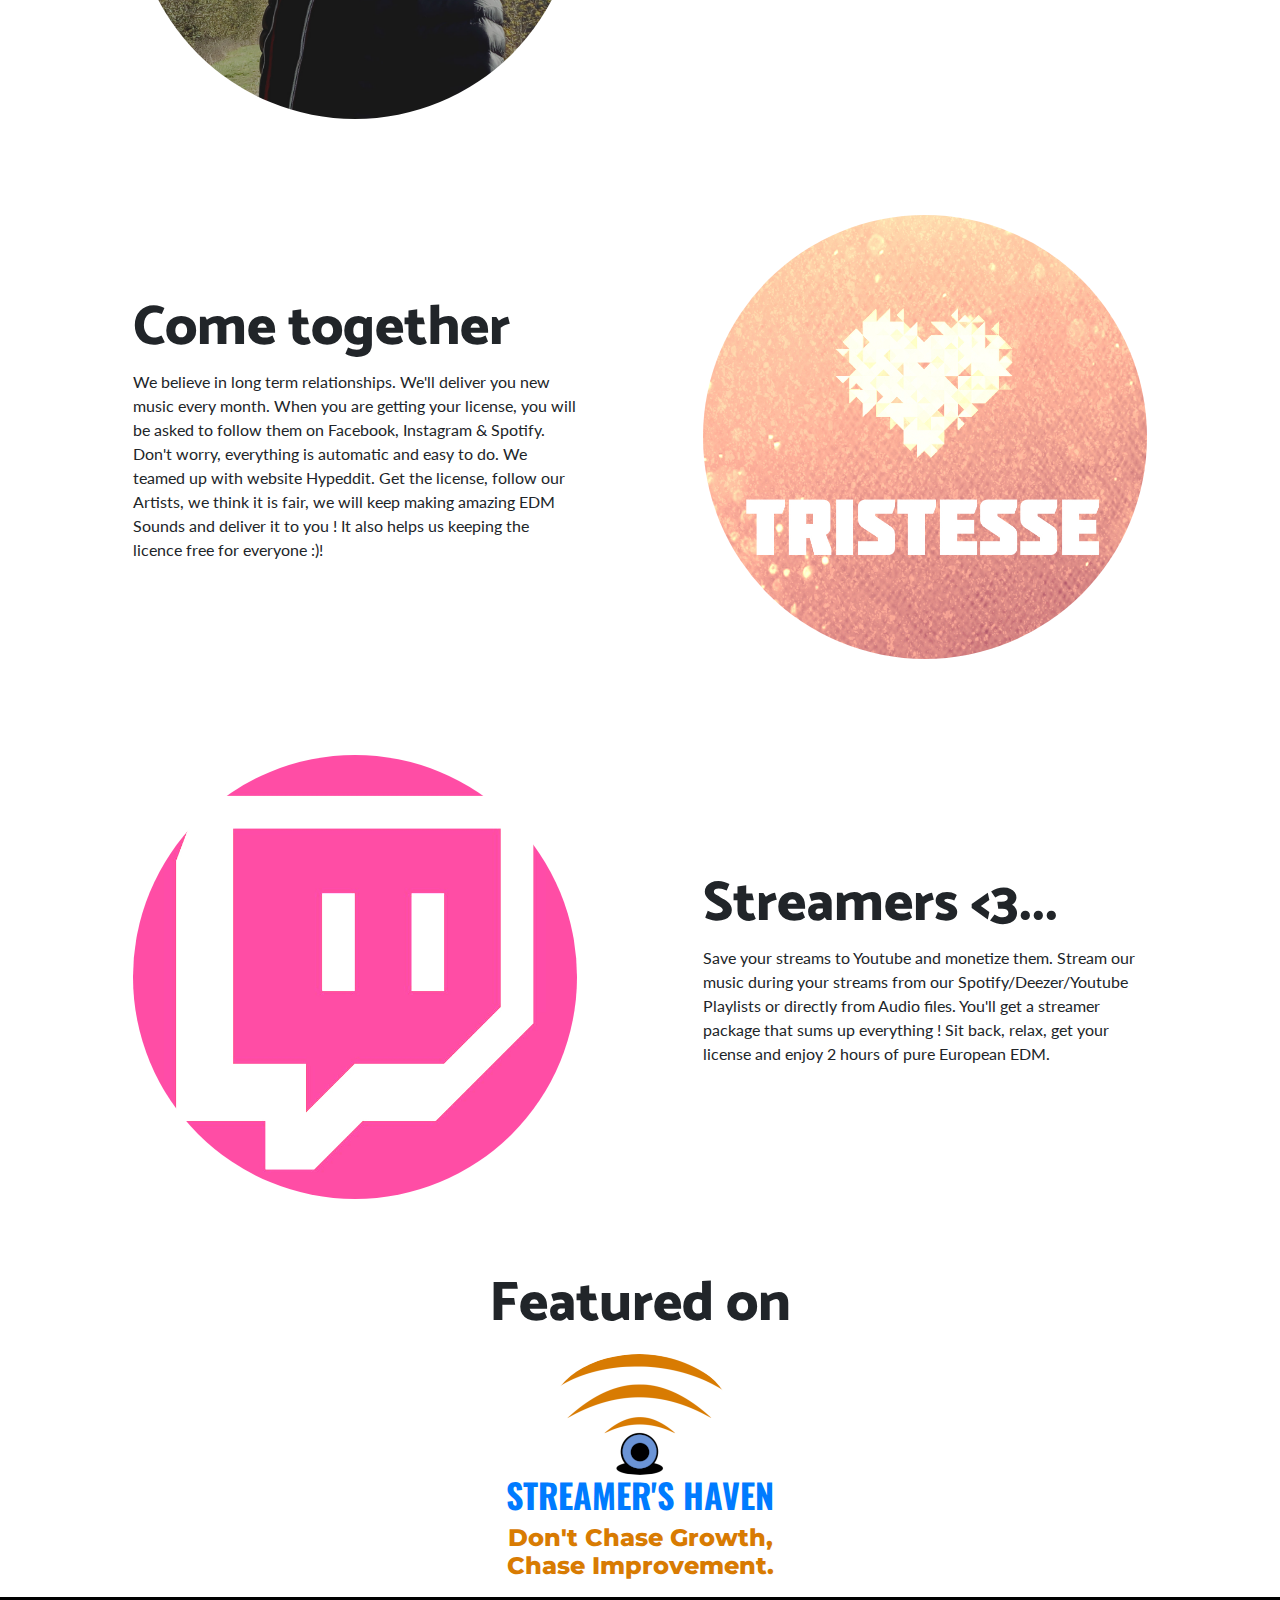
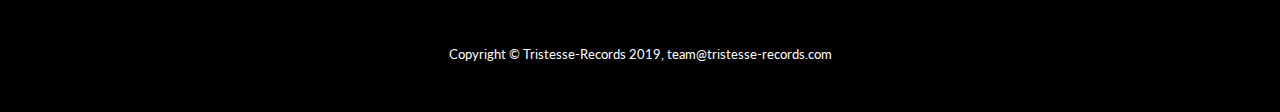
<file: index_new_test.html>
<!DOCTYPE html>
<html lang="en">

<head>

  <meta charset="utf-8">
  <meta name="viewport" content="width=device-width, initial-scale=1, shrink-to-fit=no">
  <meta name="description" content="">
  <meta name="author" content="">

  <title>Free Royalty Free Music - Get Your Free License Today !</title>

  <!-- Bootstrap core CSS -->
  <link href="vendor/bootstrap/css/bootstrap.min.css" rel="stylesheet">

  <!-- Custom fonts for this template -->
  <link href="https://fonts.googleapis.com/css?family=Catamaran:100,200,300,400,500,600,700,800,900" rel="stylesheet">
  <link href="https://fonts.googleapis.com/css?family=Lato:100,100i,300,300i,400,400i,700,700i,900,900i" rel="stylesheet">

  <!-- Custom styles for this template -->
  <link href="css/one-page-wonder.min.css" rel="stylesheet">

</head>

<body>


  <!-- Navigation -->
  <nav class="navbar navbar-expand-lg navbar-dark navbar-custom fixed-top">
    <div class="container">
      <a class="navbar-brand" href="index.html">Royalty Free Music</a>
      <button class="navbar-toggler" type="button" data-toggle="collapse" data-target="#navbarResponsive" aria-controls="navbarResponsive" aria-expanded="false" aria-label="Toggle navigation">
        <span class="navbar-toggler-icon"></span>
      </button>
      <div class="collapse navbar-collapse" id="navbarResponsive">
        <ul class="navbar-nav ml-auto">
          <li class="nav-item">
            <a class="nav-link" href="faq.html"><br>&#707; F.A.Q</b></a>
          </li>
          <li class="nav-item">
            <a class="nav-link" href="playlists.html"><br>&#707; Spotify.YT Playlists</b></a>
          </li>
        </ul>
      </div>
    </div>
  </nav>

  <header class="masthead text-center text-white">
    <div class="masthead-content">
      <div class="container">
        <h1 class="masthead-heading mb-0">Royalty Free Music</h1>
        <h2 class="masthead-subheading mb-0">For TWITCH, MIXER, YOUTUBE</h2>
        <a href="submit.html" class="btn btn-primary btn-xl rounded-pill mt-5">Get Your Free License Today!</a>
      </div>
    </div>
    <div class="bg-circle-1 bg-circle"></div>
    <div class="bg-circle-2 bg-circle"></div>
    <div class="bg-circle-3 bg-circle"></div>
    <div class="bg-circle-4 bg-circle"></div>
  </header>




  
  
  <section>
    <div class="container">
      <div class="row align-items-center">
        <div class="col-lg-6 order-lg-2">
          <div class="p-5">
            <img class="img-fluid rounded-circle" src="img/blur-camera-camera-equipment-1787220.jpg" alt="">
          </div>
        </div>
        <div class="col-lg-6 order-lg-1">
          <div class="p-5">
            <h2 class="display-4">One license</h2>
            <p>One license for everything. Whether you need music for a commercial or  a livestream. Our music will fit perfectly.
            We own all the rights in the music we license, both copyright and publishings. </p>
          </div>
        </div>
      </div>
    </div>
  </section>

  <section>
    <div class="container">
      <div class="row align-items-center">
        <div class="col-lg-6">
          <div class="p-5">
            <img class="img-fluid rounded-circle" src="img/imageurl2.jpg" alt="">
          </div>
        </div>
        <div class="col-lg-6">
          <div class="p-5">
            <h2 class="display-4">By Artists</h2>
            <p>Meet <a href="https://open.spotify.com/artist/79FXwKuMFkw1PKM3WAUma4">Ocean Avenue</a>, 
              <a href="https://open.spotify.com/artist/0lvFzXgfFKoc4We7XG77cz">Nuits d'Etoiles</a>,
             <a href="https://open.spotify.com/artist/1c2k8jA2OZ02DrCPDHLAW5">Yohann Mills</a>,
             <a href="https://open.spotify.com/artist/2lJaGFJd9DcpgLiDWpBrxX">Smoochii</a>,
             <a href="https://www.soundcloud.com/tristesse-records">Tristesse Records</a>.
             
            They cumulated hundreds of millions of streams, they offer you the right to use their released music for your project.

            Frequently featured on Spotify Editorial & Apple Charts, they create unique mesmerizing signature sounds</p>
          </div>
        </div>
      </div>
    </div>
  </section>

  <section>
    <div class="container">
      <div class="row align-items-center">
        <div class="col-lg-6 order-lg-2">
          <div class="p-5">
            <img class="img-fluid rounded-circle" src="img/LABEL_LOGO_tristesse_records_small_red.jpg.jpg" alt="">
          </div>
        </div>
        <div class="col-lg-6 order-lg-1">
          <div class="p-5">
            <h2 class="display-4">Come together</h2>
            <p>We believe in long term relationships. We'll deliver you new music every month. When you are getting your license, you will be asked to follow them on Facebook, Instagram & Spotify.
            Don't worry, everything is automatic and easy to do. We teamed up with website Hypeddit.
            Get the license, follow our Artists, we think it is fair, we will keep making amazing EDM Sounds and deliver it to you !
It also helps us keeping the licence free for everyone :)!</p>
          </div>
        </div>
      </div>
    </div>
  </section>
  
    <section>
    <div class="container">
      <div class="row align-items-center">
        <div class="col-lg-6">
          <div class="p-5">
            <img class="img-fluid rounded-circle" src="img/image url(11)(2).jpg" alt="">
          </div>
        </div>
        <div class="col-lg-6">
          <div class="p-5">
            <h2 class="display-4">Streamers <3...</h2>
            <p>Save your streams to Youtube and monetize them.
              Stream our music during your streams from our Spotify/Deezer/Youtube Playlists or directly from Audio files.
              You'll get a streamer package that sums up everything ! Sit back, relax, get your license and enjoy 2 hours of pure European EDM.</p>
          </div>
        </div>
      </div>
    </div>
  </section>
      
      
       <!--FEATURED ON, START-->
      
<br>
<center>
   <section>
    <div class="container">
     <div id="outer">
  <div id="inner">  <h2 class="display-4">Featured on </h2></div>
</div>
      
            <p></p>
          </div>
        </div>
      </div>
    </div>
  </section>
</center>


<center>
   <section>
    <div class="container">
     <div id="outer">
  <div id="inner">  <h2 class="display-4">
 <a href="https://streamershaven.blog/public-service-annoucement/psa-safely-use-music-on-twitch-mixer-or-youtube/"  style="text-decoration:none;">     <img class="img-fluid rounded-circle" src="img/Streamershaven-logo-x180-compressed.png" alt=""></a><br>
    <link rel="stylesheet" type="text/css" href="https://fonts.googleapis.com/css?family=Lora:400,700,400italic|Oswald:400,700" media="screen"> 

 <a href="https://streamershaven.blog/public-service-annoucement/psa-safely-use-music-on-twitch-mixer-or-youtube/"  style="text-decoration:none;">
<h1 style="font-family: 'Oswald'; font-size: 34px">STREAMER'S HAVEN</h1>
    </a>
          
    <link rel="stylesheet" type="text/css" href="https://fonts.googleapis.com/css?family=Montserrat:100,200,300,400" media="screen"> 

 <a href="https://streamershaven.blog/public-service-annoucement/psa-safely-use-music-on-twitch-mixer-or-youtube/"  style="text-decoration:none;">
<h1 style="font-family: 'Montserrat';color: #d87b02; font-size: 24px;">Don't Chase Growth, <br> Chase Improvement.</h1>
    
    </a>
    
    
    
    </h2></div>
</div>
      
            <p></p>
          </div>
        </div>
      </div>
    </div>
  </section>
</center>



 <!--FEATURED ON, END-->


  <!-- Footer -->
  <footer class="py-5 bg-black">
    <div class="container">
      <p class="m-0 text-center text-white small">Copyright &copy; Tristesse-Records 2019, team@tristesse-records.com</p>
    </div>
    <!-- /.container -->
  </footer>

  <!-- Bootstrap core JavaScript -->
  <script src="vendor/jquery/jquery.min.js"></script>
  <script src="vendor/bootstrap/js/bootstrap.bundle.min.js"></script>

</body>

</html>
</file>
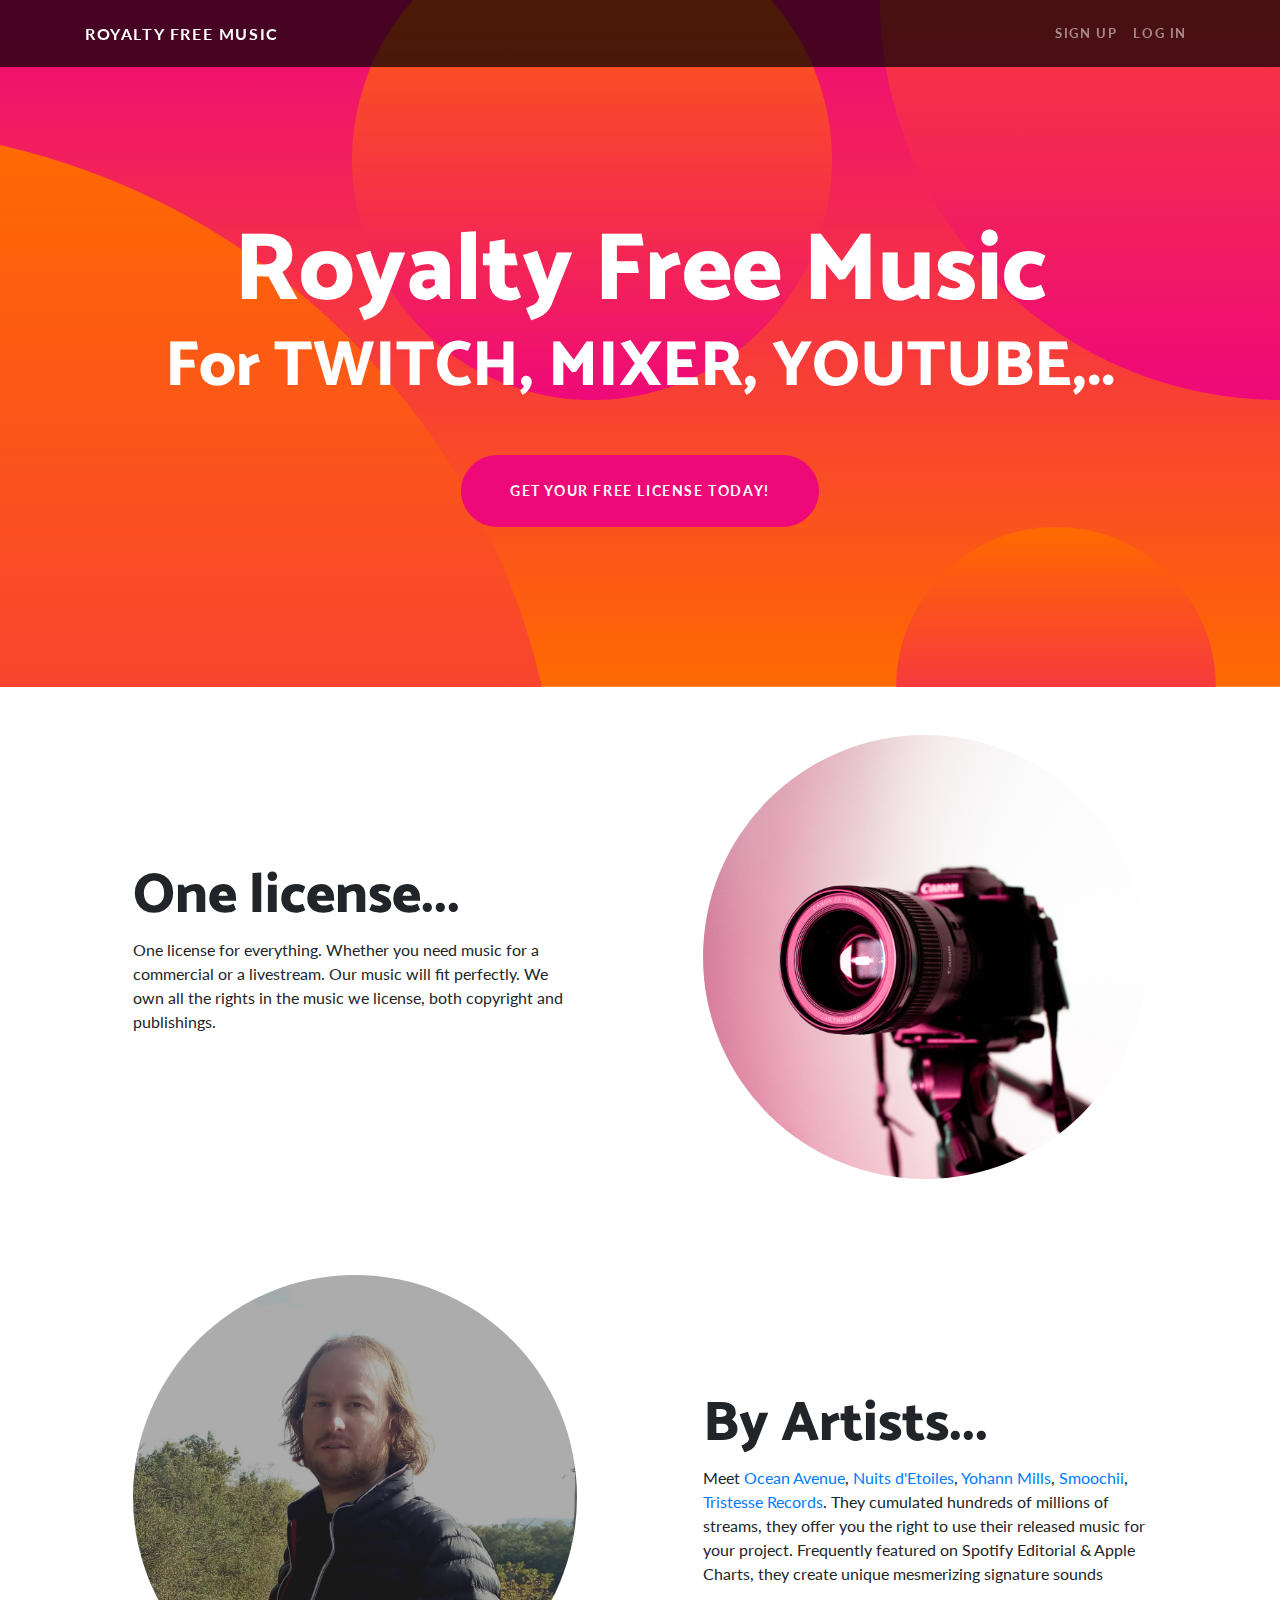
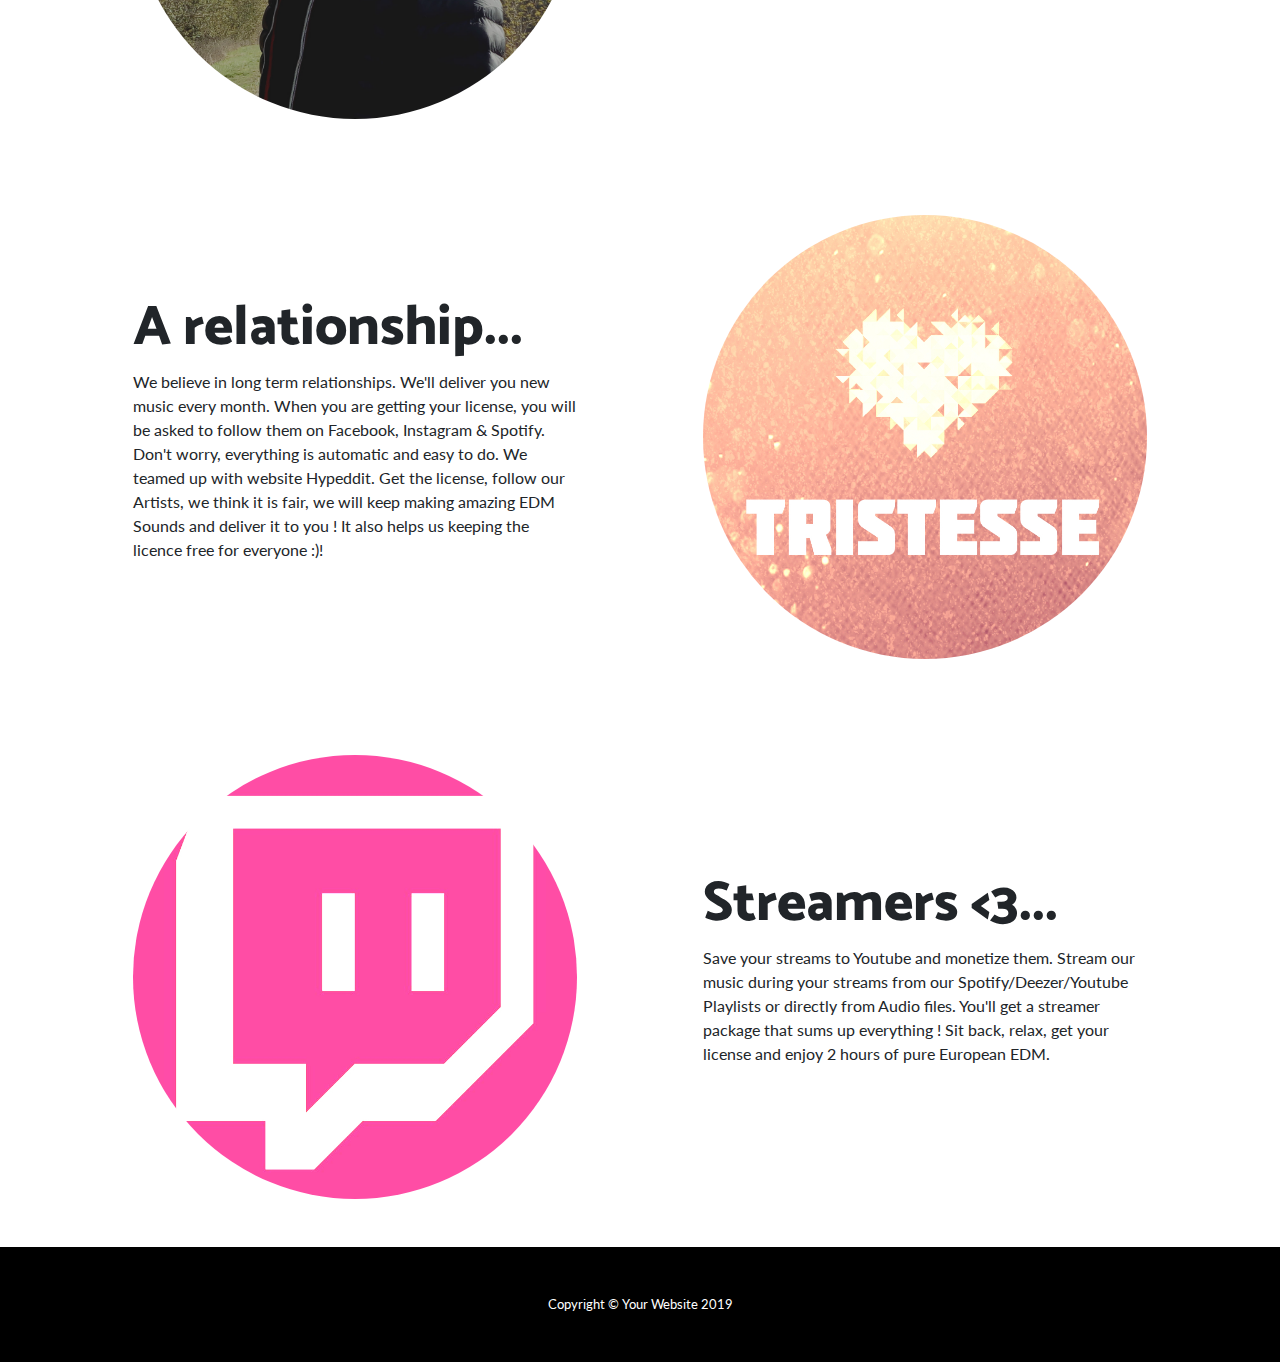
<file: index_working.html>
<!DOCTYPE html>
<html lang="en">

<head>

  <meta charset="utf-8">
  <meta name="viewport" content="width=device-width, initial-scale=1, shrink-to-fit=no">
  <meta name="description" content="">
  <meta name="author" content="">

  <title>Free Royalty Free Music - Get Your Free License Today !</title>

  <!-- Bootstrap core CSS -->
  <link href="vendor/bootstrap/css/bootstrap.min.css" rel="stylesheet">

  <!-- Custom fonts for this template -->
  <link href="https://fonts.googleapis.com/css?family=Catamaran:100,200,300,400,500,600,700,800,900" rel="stylesheet">
  <link href="https://fonts.googleapis.com/css?family=Lato:100,100i,300,300i,400,400i,700,700i,900,900i" rel="stylesheet">

  <!-- Custom styles for this template -->
  <link href="css/one-page-wonder.min.css" rel="stylesheet">

</head>

<body>

  <!-- Navigation -->
  <nav class="navbar navbar-expand-lg navbar-dark navbar-custom fixed-top">
    <div class="container">
      <a class="navbar-brand" href="#">Royalty Free Music</a>
      <button class="navbar-toggler" type="button" data-toggle="collapse" data-target="#navbarResponsive" aria-controls="navbarResponsive" aria-expanded="false" aria-label="Toggle navigation">
        <span class="navbar-toggler-icon"></span>
      </button>
      <div class="collapse navbar-collapse" id="navbarResponsive">
        <ul class="navbar-nav ml-auto">
          <li class="nav-item">
            <a class="nav-link" href="#">Sign Up</a>
          </li>
          <li class="nav-item">
            <a class="nav-link" href="#">Log In</a>
          </li>
        </ul>
      </div>
    </div>
  </nav>

  <header class="masthead text-center text-white">
    <div class="masthead-content">
      <div class="container">
        <h1 class="masthead-heading mb-0">Royalty Free Music</h1>
        <h2 class="masthead-subheading mb-0">For TWITCH, MIXER, YOUTUBE,..</h2>
        <a href="https://forms.gle/yUNv3i9infKuzH5L9" class="btn btn-primary btn-xl rounded-pill mt-5">Get Your Free License Today!</a>
      </div>
    </div>
    <div class="bg-circle-1 bg-circle"></div>
    <div class="bg-circle-2 bg-circle"></div>
    <div class="bg-circle-3 bg-circle"></div>
    <div class="bg-circle-4 bg-circle"></div>
  </header>

  <section>
    <div class="container">
      <div class="row align-items-center">
        <div class="col-lg-6 order-lg-2">
          <div class="p-5">
            <img class="img-fluid rounded-circle" src="img/blur-camera-camera-equipment-1787220.jpg" alt="">
          </div>
        </div>
        <div class="col-lg-6 order-lg-1">
          <div class="p-5">
            <h2 class="display-4">One license...</h2>
            <p>One license for everything. Whether you need music for a commercial or  a livestream. Our music will fit perfectly.
            We own all the rights in the music we license, both copyright and publishings. </p>
          </div>
        </div>
      </div>
    </div>
  </section>

  <section>
    <div class="container">
      <div class="row align-items-center">
        <div class="col-lg-6">
          <div class="p-5">
            <img class="img-fluid rounded-circle" src="img/imageurl2.jpg" alt="">
          </div>
        </div>
        <div class="col-lg-6">
          <div class="p-5">
            <h2 class="display-4">By Artists...</h2>
            <p>Meet <a href="https://open.spotify.com/artist/79FXwKuMFkw1PKM3WAUma4">Ocean Avenue</a>, 
              <a href="https://open.spotify.com/artist/0lvFzXgfFKoc4We7XG77cz">Nuits d'Etoiles</a>,
             <a href="https://open.spotify.com/artist/1c2k8jA2OZ02DrCPDHLAW5">Yohann Mills</a>,
             <a href="https://open.spotify.com/artist/2lJaGFJd9DcpgLiDWpBrxX">Smoochii</a>,
             <a href="https://www.soundcloud.com/tristesse-records">Tristesse Records</a>.
             
            They cumulated hundreds of millions of streams, they offer you the right to use their released music for your project.

            Frequently featured on Spotify Editorial & Apple Charts, they create unique mesmerizing signature sounds</p>
          </div>
        </div>
      </div>
    </div>
  </section>

  <section>
    <div class="container">
      <div class="row align-items-center">
        <div class="col-lg-6 order-lg-2">
          <div class="p-5">
            <img class="img-fluid rounded-circle" src="img/LABEL_LOGO_tristesse_records_small_red.jpg.jpg" alt="">
          </div>
        </div>
        <div class="col-lg-6 order-lg-1">
          <div class="p-5">
            <h2 class="display-4">A relationship...</h2>
            <p>We believe in long term relationships. We'll deliver you new music every month. When you are getting your license, you will be asked to follow them on Facebook, Instagram & Spotify.
            Don't worry, everything is automatic and easy to do. We teamed up with website Hypeddit.
            Get the license, follow our Artists, we think it is fair, we will keep making amazing EDM Sounds and deliver it to you !
It also helps us keeping the licence free for everyone :)!</p>
          </div>
        </div>
      </div>
    </div>
  </section>
  
    <section>
    <div class="container">
      <div class="row align-items-center">
        <div class="col-lg-6">
          <div class="p-5">
            <img class="img-fluid rounded-circle" src="img/image url(11)(2).jpg" alt="">
          </div>
        </div>
        <div class="col-lg-6">
          <div class="p-5">
            <h2 class="display-4">Streamers <3...</h2>
            <p>Save your streams to Youtube and monetize them.
              Stream our music during your streams from our Spotify/Deezer/Youtube Playlists or directly from Audio files.
              You'll get a streamer package that sums up everything ! Sit back, relax, get your license and enjoy 2 hours of pure European EDM.</p>
          </div>
        </div>
      </div>
    </div>
  </section>

  <!-- Footer -->
  <footer class="py-5 bg-black">
    <div class="container">
      <p class="m-0 text-center text-white small">Copyright &copy; Your Website 2019</p>
    </div>
    <!-- /.container -->
  </footer>

  <!-- Bootstrap core JavaScript -->
  <script src="vendor/jquery/jquery.min.js"></script>
  <script src="vendor/bootstrap/js/bootstrap.bundle.min.js"></script>

</body>

</html>
</file>
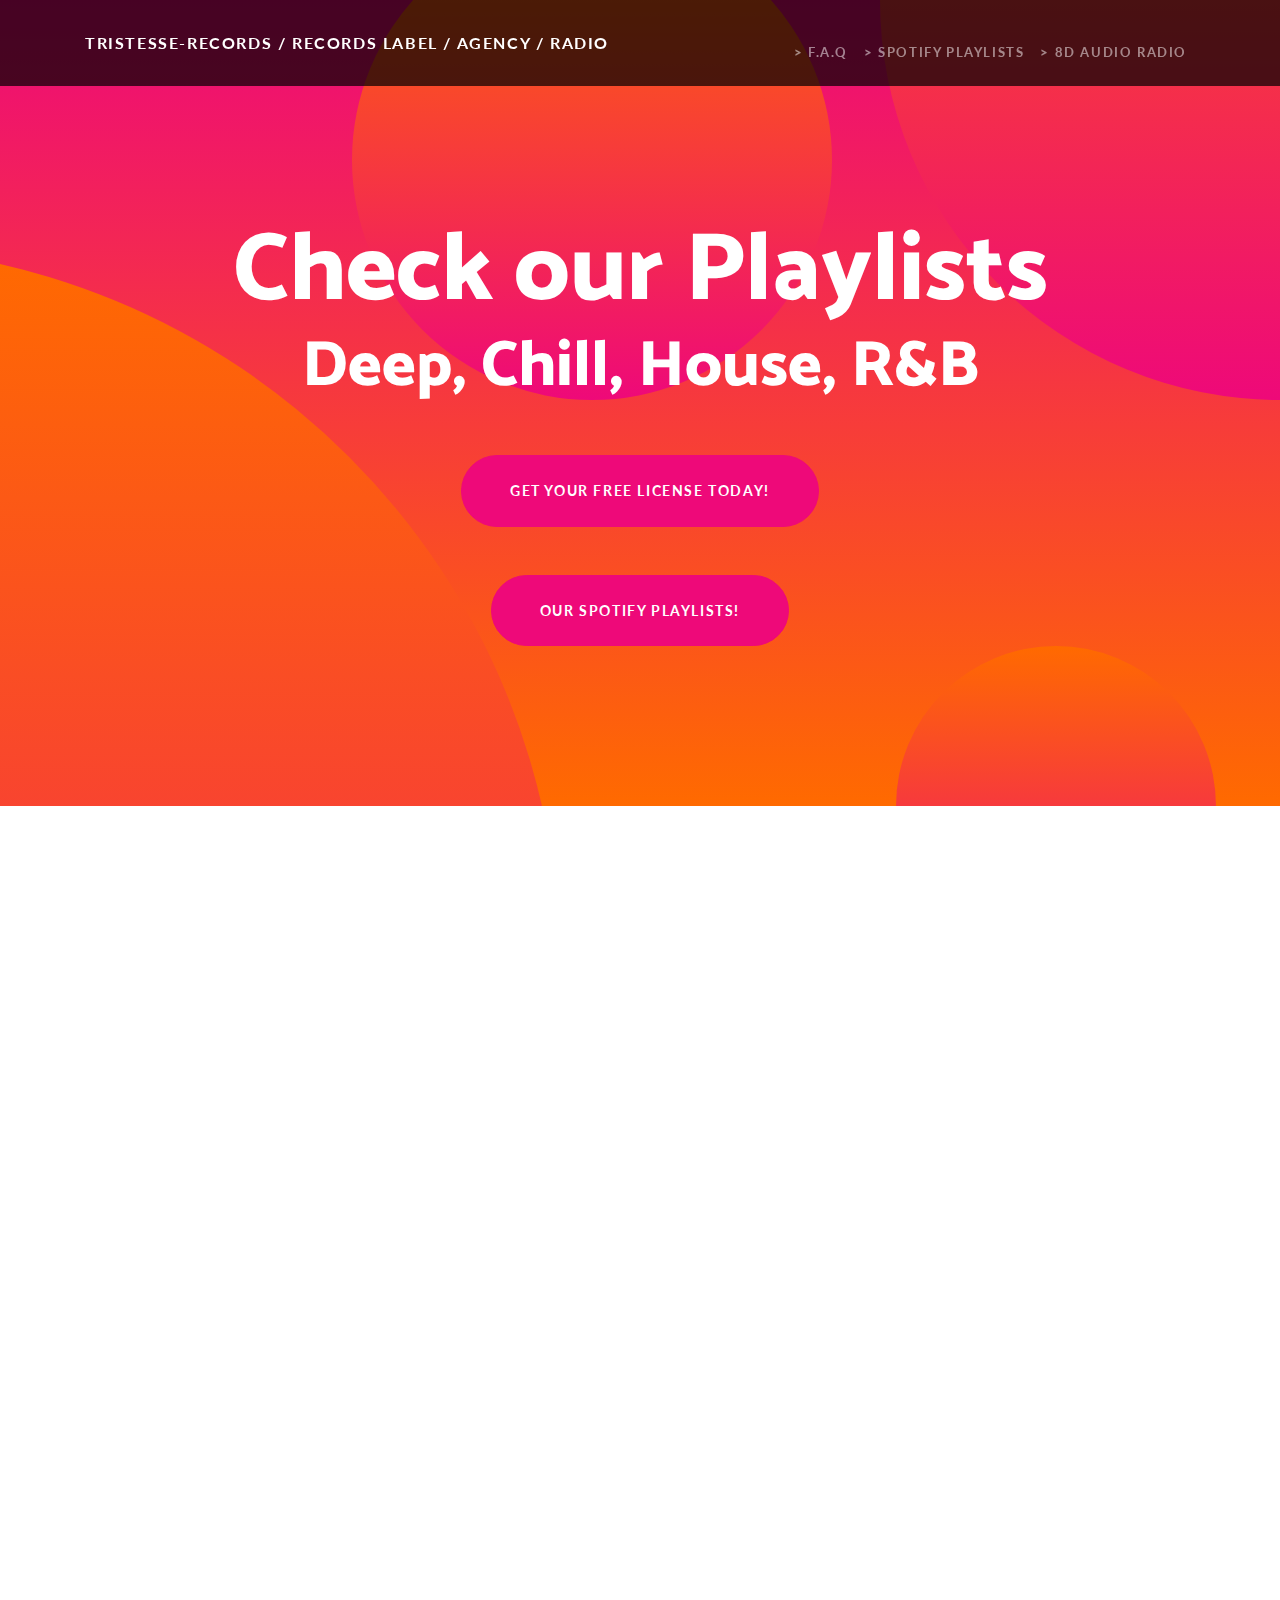
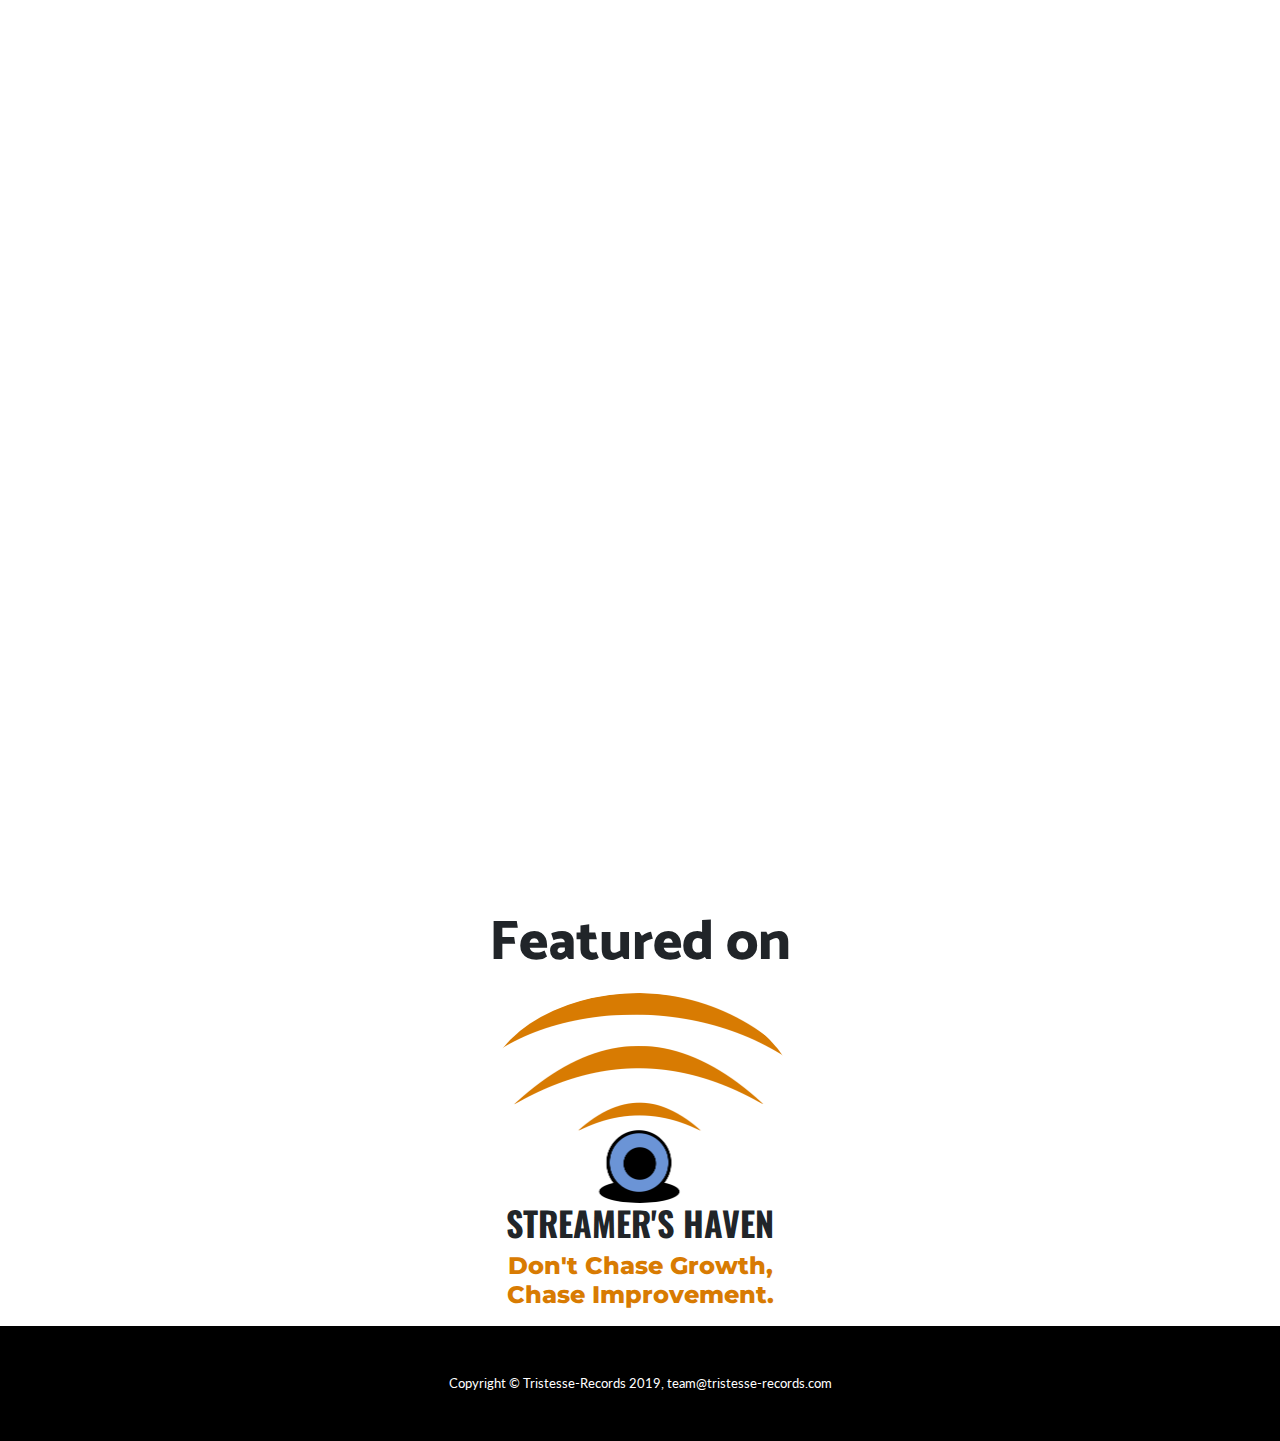
<file: playlists.html>
<!DOCTYPE html>
<html lang="en">

<head>

  <meta charset="utf-8">
  <meta name="viewport" content="width=device-width, initial-scale=1, shrink-to-fit=no">
  <meta name="description" content="">
  <meta name="author" content="">

  <title>Free Royalty Free Music - Get Your Free License Today !</title>

  <!-- Bootstrap core CSS -->
  <link href="vendor/bootstrap/css/bootstrap.min.css" rel="stylesheet">

  <!-- Custom fonts for this template -->
  <link href="https://fonts.googleapis.com/css?family=Catamaran:100,200,300,400,500,600,700,800,900" rel="stylesheet">
  <link href="https://fonts.googleapis.com/css?family=Lato:100,100i,300,300i,400,400i,700,700i,900,900i" rel="stylesheet">

  <!-- Custom styles for this template -->
  <link href="css/one-page-wonder.min.css" rel="stylesheet">

</head>

<body>


  <!-- Navigation -->
  <nav class="navbar navbar-expand-lg navbar-dark navbar-custom fixed-top">
    <div class="container">
      <a class="navbar-brand" href="index_2.html">Tristesse-Records / Records label / Agency / Radio</a>
      <button class="navbar-toggler" type="button" data-toggle="collapse" data-target="#navbarResponsive" aria-controls="navbarResponsive" aria-expanded="false" aria-label="Toggle navigation">
        <span class="navbar-toggler-icon"></span>
      </button>
      <div class="collapse navbar-collapse" id="navbarResponsive">
        <ul class="navbar-nav ml-auto">
          <li class="nav-item">
            <a class="nav-link" href="faq.html"><br>&#707; F.A.Q</b></a>
          </li>
          <li class="nav-item">
            <a class="nav-link" href="playlists.html"><br>&#707; Spotify Playlists</b></a>
          </li> <li class="nav-item">
            <a class="nav-link" href="radio_8d_audio.html"><br>&#707; 8D Audio Radio</b></a>
          </li>
        </ul>
      </div>
    </div>
  </nav>

  <header class="masthead text-center text-white">
    <div class="masthead-content">
      <div class="container">
        <h1 class="masthead-heading mb-0">Check our Playlists</h1>
        <h2 class="masthead-subheading mb-0">Deep, Chill, House, R&B</h2>
        <a href="submit.html" class="btn btn-primary btn-xl rounded-pill mt-5">Get Your Free License Today!</a> <br>
        <a href="playlists.html" class="btn btn-primary btn-xl rounded-pill mt-5">Our Spotify Playlists!</a>
      </div>
    </div>
    <div class="bg-circle-1 bg-circle"></div>
    <div class="bg-circle-2 bg-circle"></div>
    <div class="bg-circle-3 bg-circle"></div>
    <div class="bg-circle-4 bg-circle"></div>
  </header>


  <section>
    <div class="container">
      <div class="row align-items-center">
        <div class="col-lg-6">
          <div class="p-5">
         <iframe src="https://open.spotify.com/embed/playlist/3FyI0rs1QT84VOYJLjebJX&theme=white" width="442" height="442" frameborder="0" allowtransparency="true" allow="encrypted-media"></iframe>
          </div>
        </div>
        <div class="col-lg-6">
          <div class="p-5">
                <iframe src="https://open.spotify.com/embed/playlist/7bvjAuvadmCtqDtbz2ZJA5&theme=white" width="442" height="442" frameborder="0" allowtransparency="true" allow="encrypted-media"></iframe>

          </div>
        </div>
      </div>
    </div>
  </section>

<br>
  <section>
    <div class="container">
      <div class="row align-items-center">
        <div class="col-lg-6">
          <div class="p-5">
<iframe src="https://open.spotify.com/embed/playlist/7kxGD5fs5oz4T3iF4VGiTW&theme=white" width="442" height="442" frameborder="0" allowtransparency="true" allow="encrypted-media"></iframe>
          </div>
        </div>
        <div class="col-lg-6">
          <div class="p-5">
                <iframe src="https://open.spotify.com/embed/playlist/3JQsyUxiYAun9DhK0dgXjb&theme=white" width="442" height="442" frameborder="0" allowtransparency="true" allow="encrypted-media"></iframe>

          </div>
        </div>
      </div>
    </div>
  </section>

  <br>
  <section>
    <div class="container">
      <div class="row align-items-center">
        <div class="col-lg-6">
          <div class="p-5">
<iframe src="https://open.spotify.com/embed/playlist/3x5s2QX5ussrhjYDwp4y4x&theme=white" width="442" height="442" frameborder="0" allowtransparency="true" allow="encrypted-media"></iframe>
          </div>
        </div>
        <div class="col-lg-6">
          <div class="p-5">
                <iframe src="https://open.spotify.com/embed/playlist/7juQQQPF1IvH134CkomWFg&theme=white" width="442" height="442" frameborder="0" allowtransparency="true" allow="encrypted-media"></iframe>

          </div>
        </div>
      </div>
    </div>
  </section>
      
      


  
 

 
       <!--FEATURED ON, START-->
      
<br>
<center>
   <section>
    <div class="container">
     <div id="outer">
  <div id="inner">  <h2 class="display-4">Featured on </h2></div>
</div>
      
            <p></p>
          </div>
        </div>
      </div>
    </div>
  </section>
</center>


<center>
   <section>
    <div class="container">
     <div id="outer">
  <div id="inner">  <h2 class="display-4">
 <a href="https://streamershaven.blog/public-service-annoucement/psa-safely-use-music-on-twitch-mixer-or-youtube/">     <img class="img-fluid rounded-circle" src="img/Streamershaven-625x-logo.png" alt="" style="width:312px;height:210px;"></a><br>
    <link rel="stylesheet" type="text/css" href="https://fonts.googleapis.com/css?family=Lora:400,700,400italic|Oswald:400,700" media="screen"> 

 <a  style="text-decoration:none; color:inherit;" href="https://streamershaven.blog/public-service-annoucement/psa-safely-use-music-on-twitch-mixer-or-youtube/">
<h1 style="font-family: 'Oswald'; font-size: 34px">STREAMER'S HAVEN</h1>
    </a>
          
    <link rel="stylesheet" type="text/css" href="https://fonts.googleapis.com/css?family=Montserrat:100,200,300,400" media="screen"> 

 <a href="https://streamershaven.blog/public-service-annoucement/psa-safely-use-music-on-twitch-mixer-or-youtube/"  style="text-decoration:none;">
<h1 style="font-family: 'Montserrat';color: #d87b02; font-size: 24px;">Don't Chase Growth, <br> Chase Improvement.</h1>
    
    </a>
    
    
    
    </h2></div>
</div>
      
            <p></p>
          </div>
        </div>
      </div>
    </div>
  </section>
</center>



 <!--FEATURED ON, END-->

   <!-- Footer -->
  <footer class="py-5 bg-black">
    <div class="container">
      <p class="m-0 text-center text-white small">Copyright &copy; Tristesse-Records 2019, team@tristesse-records.com</p>
    </div>
    <!-- /.container -->
  </footer>

  <!-- Bootstrap core JavaScript -->
  <script src="vendor/jquery/jquery.min.js"></script>
  <script src="vendor/bootstrap/js/bootstrap.bundle.min.js"></script>

</body>

</html>
</file>
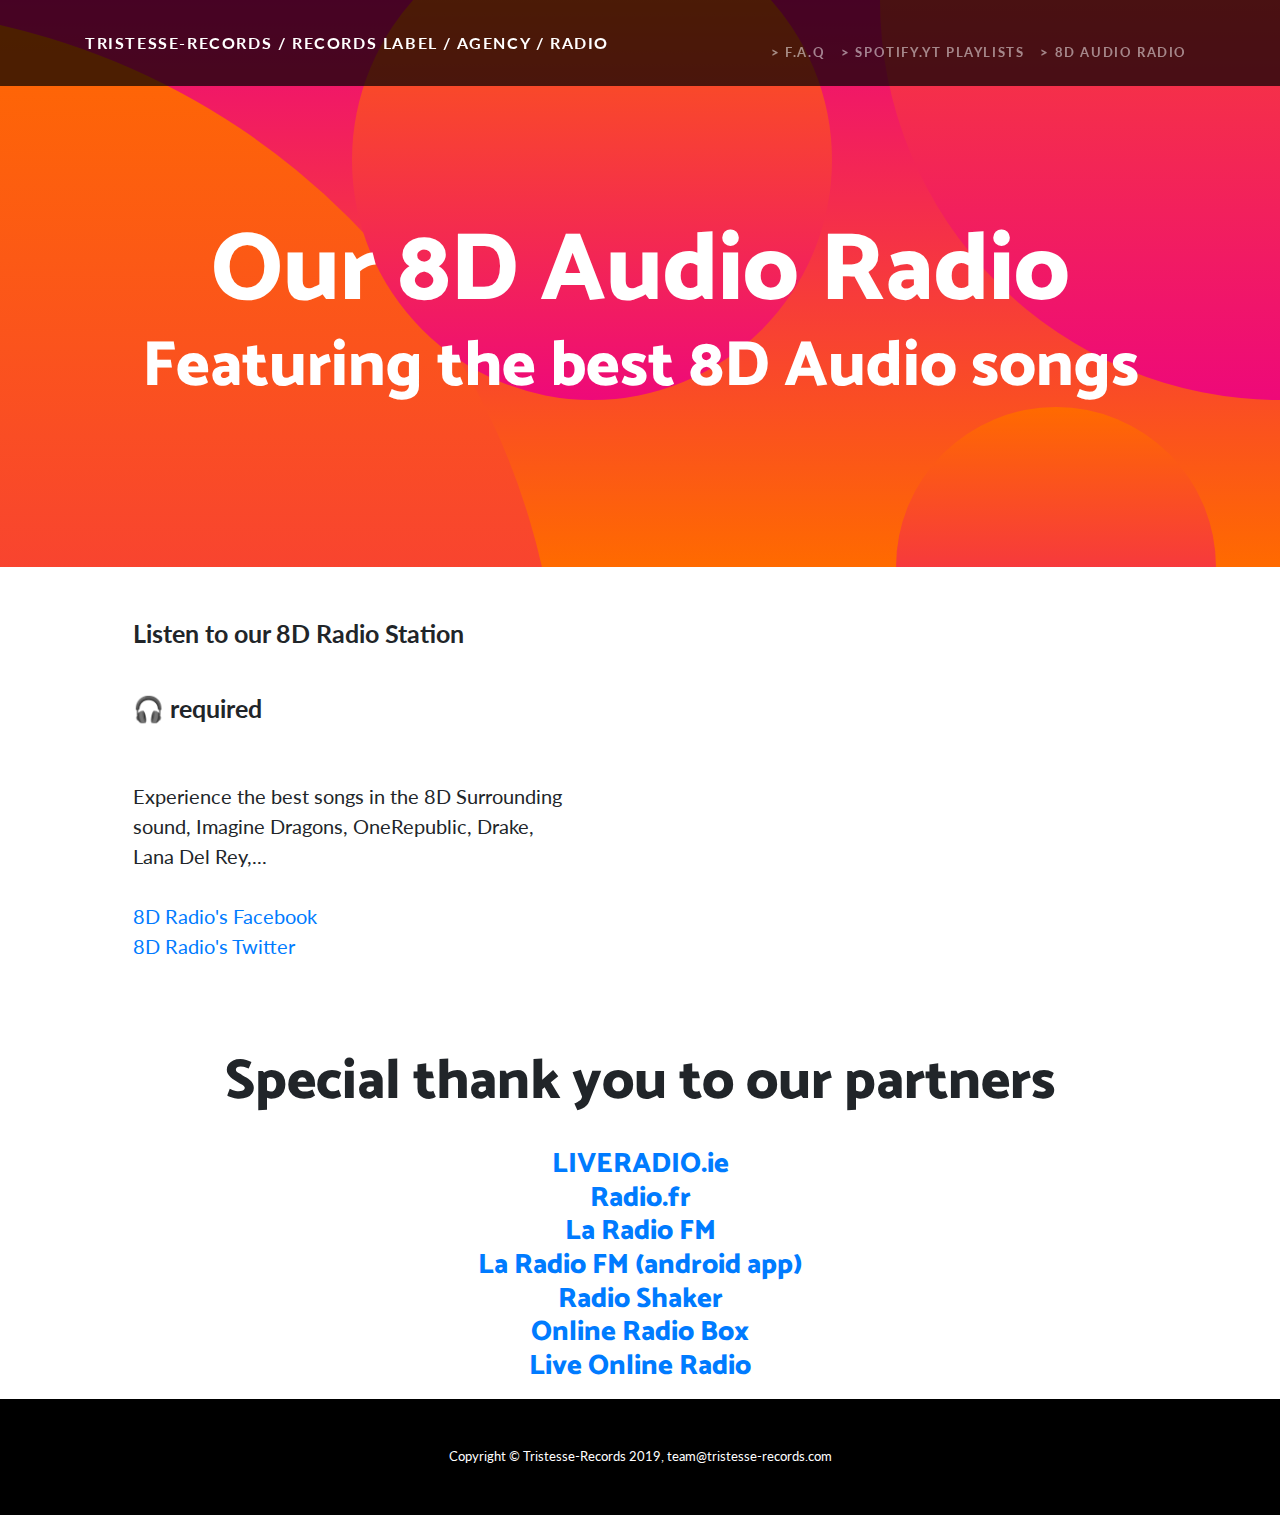
<file: radio_8d_audio.html>
<!DOCTYPE html>
<html lang="en">

<head> 

  <meta charset="utf-8">
  <meta name="viewport" content="width=device-width, initial-scale=1, shrink-to-fit=no">
  <meta name="description" content="">
  <meta name="author" content="">

  <title>Free Royalty Free Music - Get Your Free License Today !</title>

  <!-- Bootstrap core CSS -->
  <link href="vendor/bootstrap/css/bootstrap.min.css" rel="stylesheet">

  <!-- Custom fonts for this template -->
  <link href="https://fonts.googleapis.com/css?family=Catamaran:100,200,300,400,500,600,700,800,900" rel="stylesheet">
  <link href="https://fonts.googleapis.com/css?family=Lato:100,100i,300,300i,400,400i,700,700i,900,900i" rel="stylesheet">

  <!-- Custom styles for this template -->
  <link href="css/one-page-wonder.min.css" rel="stylesheet">

</head>

<body>

  

  <!-- Navigation -->
  <nav class="navbar navbar-expand-lg navbar-dark navbar-custom fixed-top">
    <div class="container">
      <a class="navbar-brand" href="index.html">Tristesse-Records / Records label / Agency / Radio</a>
      <button class="navbar-toggler" type="button" data-toggle="collapse" data-target="#navbarResponsive" aria-controls="navbarResponsive" aria-expanded="false" aria-label="Toggle navigation">
        <span class="navbar-toggler-icon"></span>
      </button>
      <div class="collapse navbar-collapse" id="navbarResponsive">
        <ul class="navbar-nav ml-auto">
          <li class="nav-item">
            <a class="nav-link" href="faq.html"><br>&#707; F.A.Q</b></a>
          </li>
          <li class="nav-item">
            <a class="nav-link" href="playlists.html"><br>&#707; Spotify.YT Playlists</b></a>
          </li>
   <li class="nav-item">
            <a class="nav-link" href="radio_8d_audio.html"><br>&#707; 8D Audio Radio</b></a>
          </li>
        </ul>
      </div>
    </div>
  </nav>

  <header class="masthead text-center text-white">
    <div class="masthead-content">
      <div class="container">
        <h1 class="masthead-heading mb-0">Our 8D Audio Radio</h1>
        <h2 class="masthead-subheading mb-0">Featuring the best 8D Audio songs</h2>
 
      </div>
    </div>
    <div class="bg-circle-1 bg-circle"></div>
    <div class="bg-circle-2 bg-circle"></div>
    <div class="bg-circle-3 bg-circle"></div>
    <div class="bg-circle-4 bg-circle"></div>
  </header>


  <section>
    <div class="container">
      <div class="row align-items-center">
        <div class="col-lg-6">
          <div class="p-5">
<p style="font-size:25px"><b>Listen to our 8D Radio Station<br><br> 🎧 required<br>
<br>
 </b>
            </p>
         <p style="font-size:20px">Experience the best songs in the 8D Surrounding sound, Imagine Dragons, OneRepublic, Drake, Lana Del Rey,...
            <br>
           <br>
           
           
<a href="https://www.facebook.com/8d.audio.radio">8D Radio's Facebook</a>
<br>
   <a href="https://twitter.com/8D_Audio_Radio">8D Radio's Twitter</a>        
            
            
            </p>
 </b> 
          </div>
        </div>
        <div class="col-lg-6">
    <p>
    
<script>(function (win, doc, script, source, objectName) { (win.RadionomyPlayerObject = win.RadionomyPlayerObject || []).push(objectName); win[objectName] = win[objectName] || function (k, v) { (win[objectName].parameters = win[objectName].parameters || { src: source, version: '1.1' })[k] = v; }; var js, rjs = doc.getElementsByTagName(script)[0]; js = doc.createElement(script); js.async = 1; js.src = source; rjs.parentNode.insertBefore(js, rjs); }(window, document, 'script', 'https://www.radionomy.com/js/radionomy.player.js', 'radplayer'));
radplayer('url', 'best8daudiomusic');
radplayer('type', 'medium');
radplayer('autoplay', '1');
radplayer('volume', '50');
radplayer('color1', '#000000');
radplayer('color2', '#ffffff');
</script>
<div class="radionomy-player"></div>
    
            </p>
          
          </div>
        </div>
      </div>
    </div>
  </section>

  
  
       <!--FEATURED ON, START-->
      
<br>
<center>
   <section>
    <div class="container">
     <div id="outer">
  <div id="inner">  <h2 class="display-4">Special thank you to our partners</h2><br>
    
       <h3 class="display-10">
    
    <!-- RADIO LIST HERE -->
      
    <a href="http://www.liveradio.ie/stations/best-8d-audio-music">LIVERADIO.ie</a>     <br>
      <a href="https://www.radio.fr/s/best8daudiomusic">Radio.fr</a>     <br>
      <a href="https://laradiofm.com/Station-580">La Radio FM</a>     <br>
      <a href="https://play.google.com/store/apps/details?id=en.laradiofm.com">La Radio FM (android app)</a>     <br>
      <a href="http://www.radioshaker.com/radio/best-8d-audio-music">Radio Shaker</a>     <br>
      <a href="https://onlineradiobox.com/nl/best8daudio/?cs=fr.hitmix">Online Radio Box</a>     <br>
      <a href="https://www.liveonlineradio.net/netherlands/best-8d-audio-music.htm">Live Online Radio</a>     <br>
    </h3>
       
       
       </div>
</div>
      
            <p></p>
          </div>
        </div>
      </div>
    </div>
  </section>
</center>
  
    <!-- Footer -->
  <footer class="py-5 bg-black">
    <div class="container">
      <p class="m-0 text-center text-white small">Copyright &copy; Tristesse-Records 2019, team@tristesse-records.com</p>
    </div>
    <!-- /.container -->
  </footer>

  <!-- Bootstrap core JavaScript -->
  <script src="vendor/jquery/jquery.min.js"></script>
  <script src="vendor/bootstrap/js/bootstrap.bundle.min.js"></script>

</body>

</html>
</file>
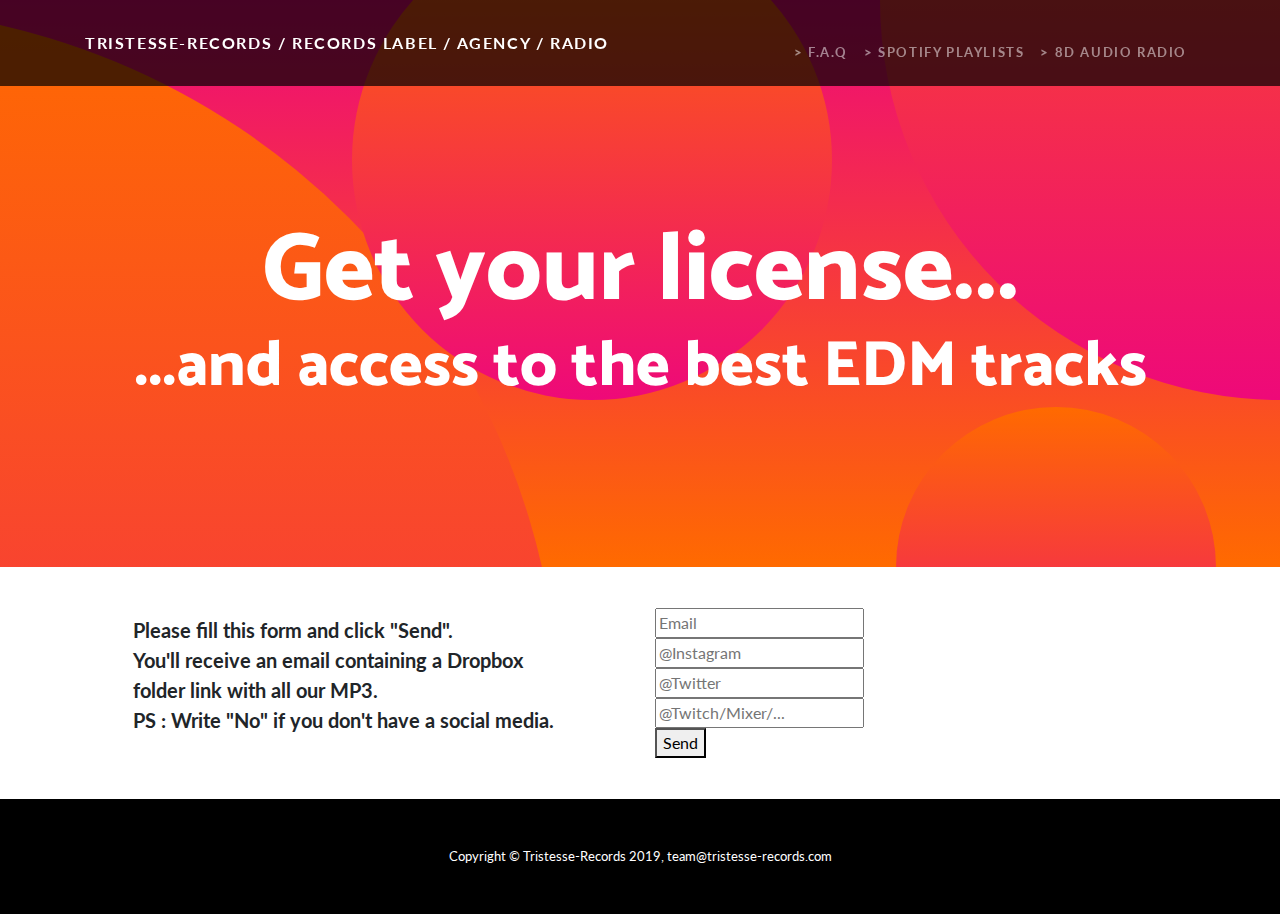
<file: submit.html>
<!DOCTYPE html>
<html lang="en">

<head>

  <meta charset="utf-8">
  <meta name="viewport" content="width=device-width, initial-scale=1, shrink-to-fit=no">
  <meta name="description" content="">
  <meta name="author" content="">

  <title>Free Royalty Free Music - Get Your Free License Today !</title>

  <!-- Bootstrap core CSS -->
  <link href="vendor/bootstrap/css/bootstrap.min.css" rel="stylesheet">

  <!-- Custom fonts for this template -->
  <link href="https://fonts.googleapis.com/css?family=Catamaran:100,200,300,400,500,600,700,800,900" rel="stylesheet">
  <link href="https://fonts.googleapis.com/css?family=Lato:100,100i,300,300i,400,400i,700,700i,900,900i" rel="stylesheet">

  <!-- Custom styles for this template -->
  <link href="css/one-page-wonder.min.css" rel="stylesheet">

</head>

<body>

  
 
  <!-- Navigation -->
  <nav class="navbar navbar-expand-lg navbar-dark navbar-custom fixed-top">
    <div class="container">
      <a class="navbar-brand" href="index_2.html">Tristesse-Records / Records label / Agency / Radio</a>
      <button class="navbar-toggler" type="button" data-toggle="collapse" data-target="#navbarResponsive" aria-controls="navbarResponsive" aria-expanded="false" aria-label="Toggle navigation">
        <span class="navbar-toggler-icon"></span>
      </button>
      <div class="collapse navbar-collapse" id="navbarResponsive">
        <ul class="navbar-nav ml-auto">
          <li class="nav-item">
            <a class="nav-link" href="faq.html"><br>&#707; F.A.Q</b></a>
          </li>
          <li class="nav-item">
            <a class="nav-link" href="playlists.html"><br>&#707; Spotify Playlists</b></a>
          </li> <li class="nav-item">
            <a class="nav-link" href="radio_8d_audio.html"><br>&#707; 8D Audio Radio</b></a>
          </li>
        </ul>
      </div>
    </div>
  </nav>

  <header class="masthead text-center text-white">
    <div class="masthead-content">
      <div class="container">
        <h1 class="masthead-heading mb-0">Get your license...</h1>
        <h2 class="masthead-subheading mb-0">...and access to the best EDM tracks</h2>
      </div>
    </div>
    <div class="bg-circle-1 bg-circle"></div>
    <div class="bg-circle-2 bg-circle"></div>
    <div class="bg-circle-3 bg-circle"></div>
    <div class="bg-circle-4 bg-circle"></div>
  </header>


  <section>
    <div class="container">
      <div class="row align-items-center">
        <div class="col-lg-6">
          <div class="p-5">
<p style="font-size:20px"><b>
  
  
Please fill this form and click "Send". 
  <br>
  You'll receive an email containing a Dropbox folder link with all our MP3.
  <br>
  PS : Write "No" if you don't have a social media.
  
  </b>
            </p>
          
          </div>
        </div>
        <div class="col-lg-6">
    <p style="font-size:20px">
      
        
  <form name="submit-to-google-sheet">
  <input name="email" type="email" placeholder="Email" required><br>
      <input name="instagram" type="text" placeholder="@Instagram" required><br>
      <input name="twitter" type="text" placeholder="@Twitter" required><br>
      <input name="twitch" type="text" placeholder="@Twitch/Mixer/..." required><br>
  <button type="submit">Send</button>
    
    
</form>

<script>
  const scriptURL = 'https://script.google.com/macros/s/AKfycbxlu2ySDgcADTr6gpyRkwSJza_9Dom8p-W9XjV7jaalRnuxMw/exec'
  const form = document.forms['submit-to-google-sheet']

  form.addEventListener('submit', e => {
    e.preventDefault()
    fetch(scriptURL, { method: 'POST', body: new FormData(form)})
      .then(response =>  { console.log('Success!', response); window.location.href="thankyou.html";} )
      .catch(error => console.error('Error!', error.message))
  })
    
    

</script>
  
      
            </p>
          
          </div>
        </div>
      </div>
    </div>
  </section>


  
  
    <!-- Footer -->
  <footer class="py-5 bg-black">
    <div class="container">
      <p class="m-0 text-center text-white small">Copyright &copy; Tristesse-Records 2019, team@tristesse-records.com</p>
    </div>
    <!-- /.container -->
  </footer>

  <!-- Bootstrap core JavaScript -->
  <script src="vendor/jquery/jquery.min.js"></script>
  <script src="vendor/bootstrap/js/bootstrap.bundle.min.js"></script>

</body>

</html>
</file>
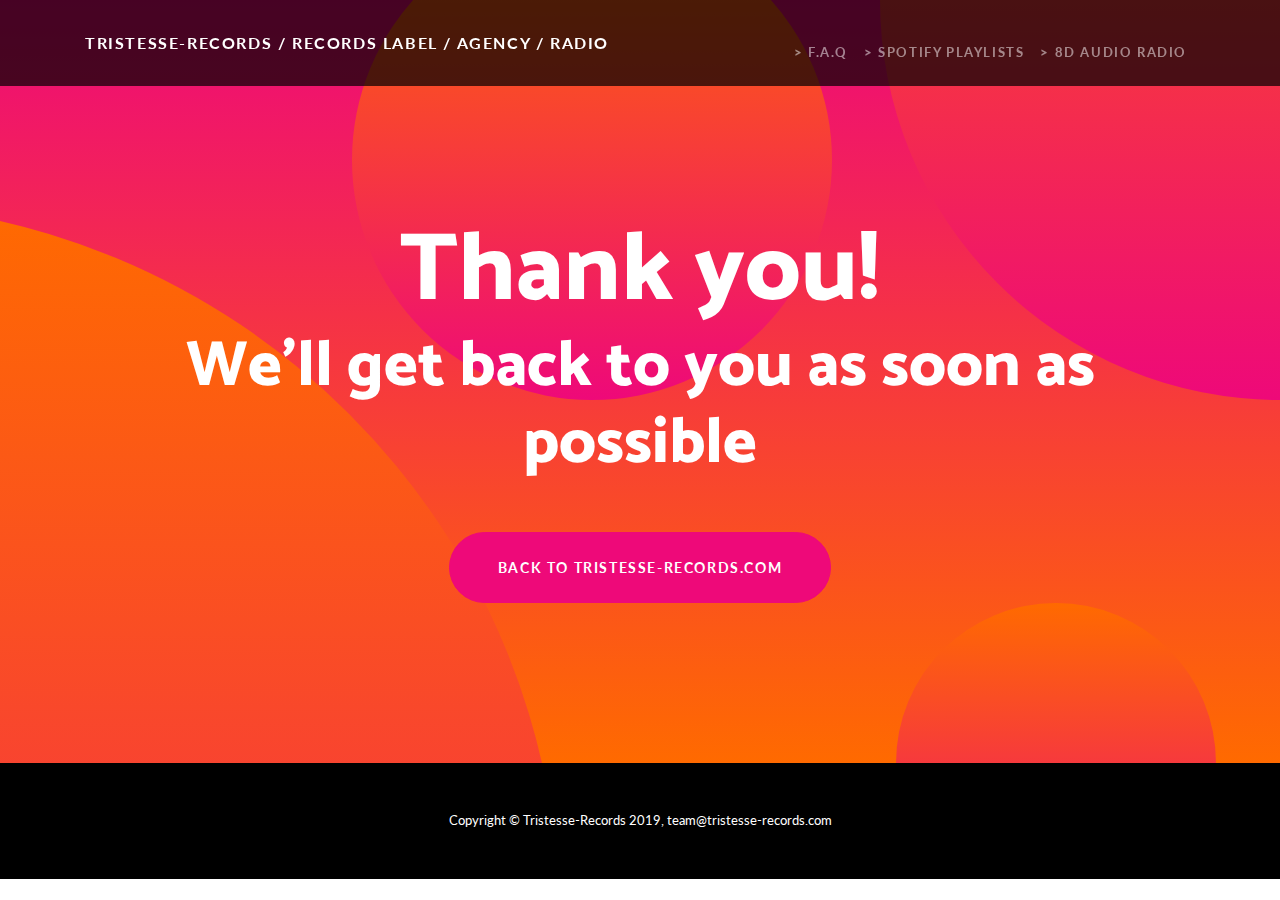
<file: thanks.html>
<!DOCTYPE html>
<html lang="en">

<head>

  <meta charset="utf-8">
  <meta name="viewport" content="width=device-width, initial-scale=1, shrink-to-fit=no">
  <meta name="description" content="">
  <meta name="author" content="">

  <title>Free Royalty Free Music - Get Your Free License Today !</title>

  <!-- Bootstrap core CSS -->
  <link href="vendor/bootstrap/css/bootstrap.min.css" rel="stylesheet">

  <!-- Custom fonts for this template -->
  <link href="https://fonts.googleapis.com/css?family=Catamaran:100,200,300,400,500,600,700,800,900" rel="stylesheet">
  <link href="https://fonts.googleapis.com/css?family=Lato:100,100i,300,300i,400,400i,700,700i,900,900i" rel="stylesheet">

  <!-- Custom styles for this template -->
  <link href="css/one-page-wonder.min.css" rel="stylesheet">

</head>

<body>

  

  <!-- Navigation -->
  <nav class="navbar navbar-expand-lg navbar-dark navbar-custom fixed-top">
    <div class="container">
      <a class="navbar-brand" href="index_2.html">Tristesse-Records / Records label / Agency / Radio</a>
      <button class="navbar-toggler" type="button" data-toggle="collapse" data-target="#navbarResponsive" aria-controls="navbarResponsive" aria-expanded="false" aria-label="Toggle navigation">
        <span class="navbar-toggler-icon"></span>
      </button>
      <div class="collapse navbar-collapse" id="navbarResponsive">
        <ul class="navbar-nav ml-auto">
          <li class="nav-item">
            <a class="nav-link" href="faq.html"><br>&#707; F.A.Q</b></a>
          </li>
          <li class="nav-item">
            <a class="nav-link" href="playlists.html"><br>&#707; Spotify Playlists</b></a>
          </li> <li class="nav-item">
            <a class="nav-link" href="radio_8d_audio.html"><br>&#707; 8D Audio Radio</b></a>
          </li>
        </ul>
      </div>
    </div>
  </nav>

  <header class="masthead text-center text-white">
    <div class="masthead-content">
      <div class="container">
        <h1 class="masthead-heading mb-0">Thank you!  </h1>
        <h2 class="masthead-subheading mb-0">We'll get back to you as soon as possible</h2>
        <a href="index.html" class="btn btn-primary btn-xl rounded-pill mt-5">Back to Tristesse-Records.com</a>
      </div>
    </div>
    <div class="bg-circle-1 bg-circle"></div>
    <div class="bg-circle-2 bg-circle"></div>
    <div class="bg-circle-3 bg-circle"></div>
    <div class="bg-circle-4 bg-circle"></div>
  </header>


  
  
    <!-- Footer -->
  <footer class="py-5 bg-black">
    <div class="container">
      <p class="m-0 text-center text-white small">Copyright &copy; Tristesse-Records 2019, team@tristesse-records.com</p>
    </div>
    <!-- /.container -->
  </footer>

  <!-- Bootstrap core JavaScript -->
  <script src="vendor/jquery/jquery.min.js"></script>
  <script src="vendor/bootstrap/js/bootstrap.bundle.min.js"></script>

</body>

</html>
</file>
<file: css/one-page-wonder.min.css>
/*!
 * Start Bootstrap - One Page Wonder v5.0.7 (https://startbootstrap.com/template-overviews/one-page-wonder)
 * Copyright 2013-2019 Start Bootstrap
 * Licensed under MIT (https://github.com/BlackrockDigital/startbootstrap-one-page-wonder/blob/master/LICENSE)
 */body{font-family:Lato}h1,h2,h3,h4,h5,h6{font-family:Catamaran;font-weight:800!important}.btn-xl{text-transform:uppercase;padding:1.5rem 3rem;font-size:.9rem;font-weight:700;letter-spacing:.1rem}.bg-black{background-color:#000!important}.rounded-pill{border-radius:5rem}.navbar-custom{padding-top:1rem;padding-bottom:1rem;background-color:rgba(0,0,0,.7)}.navbar-custom .navbar-brand{text-transform:uppercase;font-size:1rem;letter-spacing:.1rem;font-weight:700}.navbar-custom .navbar-nav .nav-item .nav-link{text-transform:uppercase;font-size:.8rem;font-weight:700;letter-spacing:.1rem}header.masthead{position:relative;overflow:hidden;padding-top:calc(7rem + 72px);padding-bottom:7rem;background:linear-gradient(0deg,#ff6a00 0,#ee0979 100%);background-repeat:no-repeat;background-position:center center;background-attachment:scroll;background-size:cover}header.masthead .masthead-content{z-index:1;position:relative}header.masthead .masthead-content .masthead-heading{font-size:4rem}header.masthead .masthead-content .masthead-subheading{font-size:2rem}header.masthead .bg-circle{z-index:0;position:absolute;border-radius:100%;background:linear-gradient(0deg,#ee0979 0,#ff6a00 100%)}header.masthead .bg-circle-1{height:90rem;width:90rem;bottom:-55rem;left:-55rem}header.masthead .bg-circle-2{height:50rem;width:50rem;top:-25rem;right:-25rem}header.masthead .bg-circle-3{height:20rem;width:20rem;bottom:-10rem;right:5%}header.masthead .bg-circle-4{height:30rem;width:30rem;top:-5rem;right:35%}@media (min-width:992px){header.masthead{padding-top:calc(10rem + 55px);padding-bottom:10rem}header.masthead .masthead-content .masthead-heading{font-size:6rem}header.masthead .masthead-content .masthead-subheading{font-size:4rem}}.bg-primary{background-color:#ee0979!important}.btn-primary{background-color:#ee0979;border-color:#ee0979}.btn-primary:active,.btn-primary:focus,.btn-primary:hover{background-color:#bd0760!important;border-color:#bd0760!important}.btn-primary:focus{box-shadow:0 0 0 .2rem rgba(238,9,121,.5)}.btn-secondary{background-color:#ff6a00;border-color:#ff6a00}.btn-secondary:active,.btn-secondary:focus,.btn-secondary:hover{background-color:#c50!important;border-color:#c50!important}.btn-secondary:focus{box-shadow:0 0 0 .2rem rgba(255,106,0,.5)}
</file>
